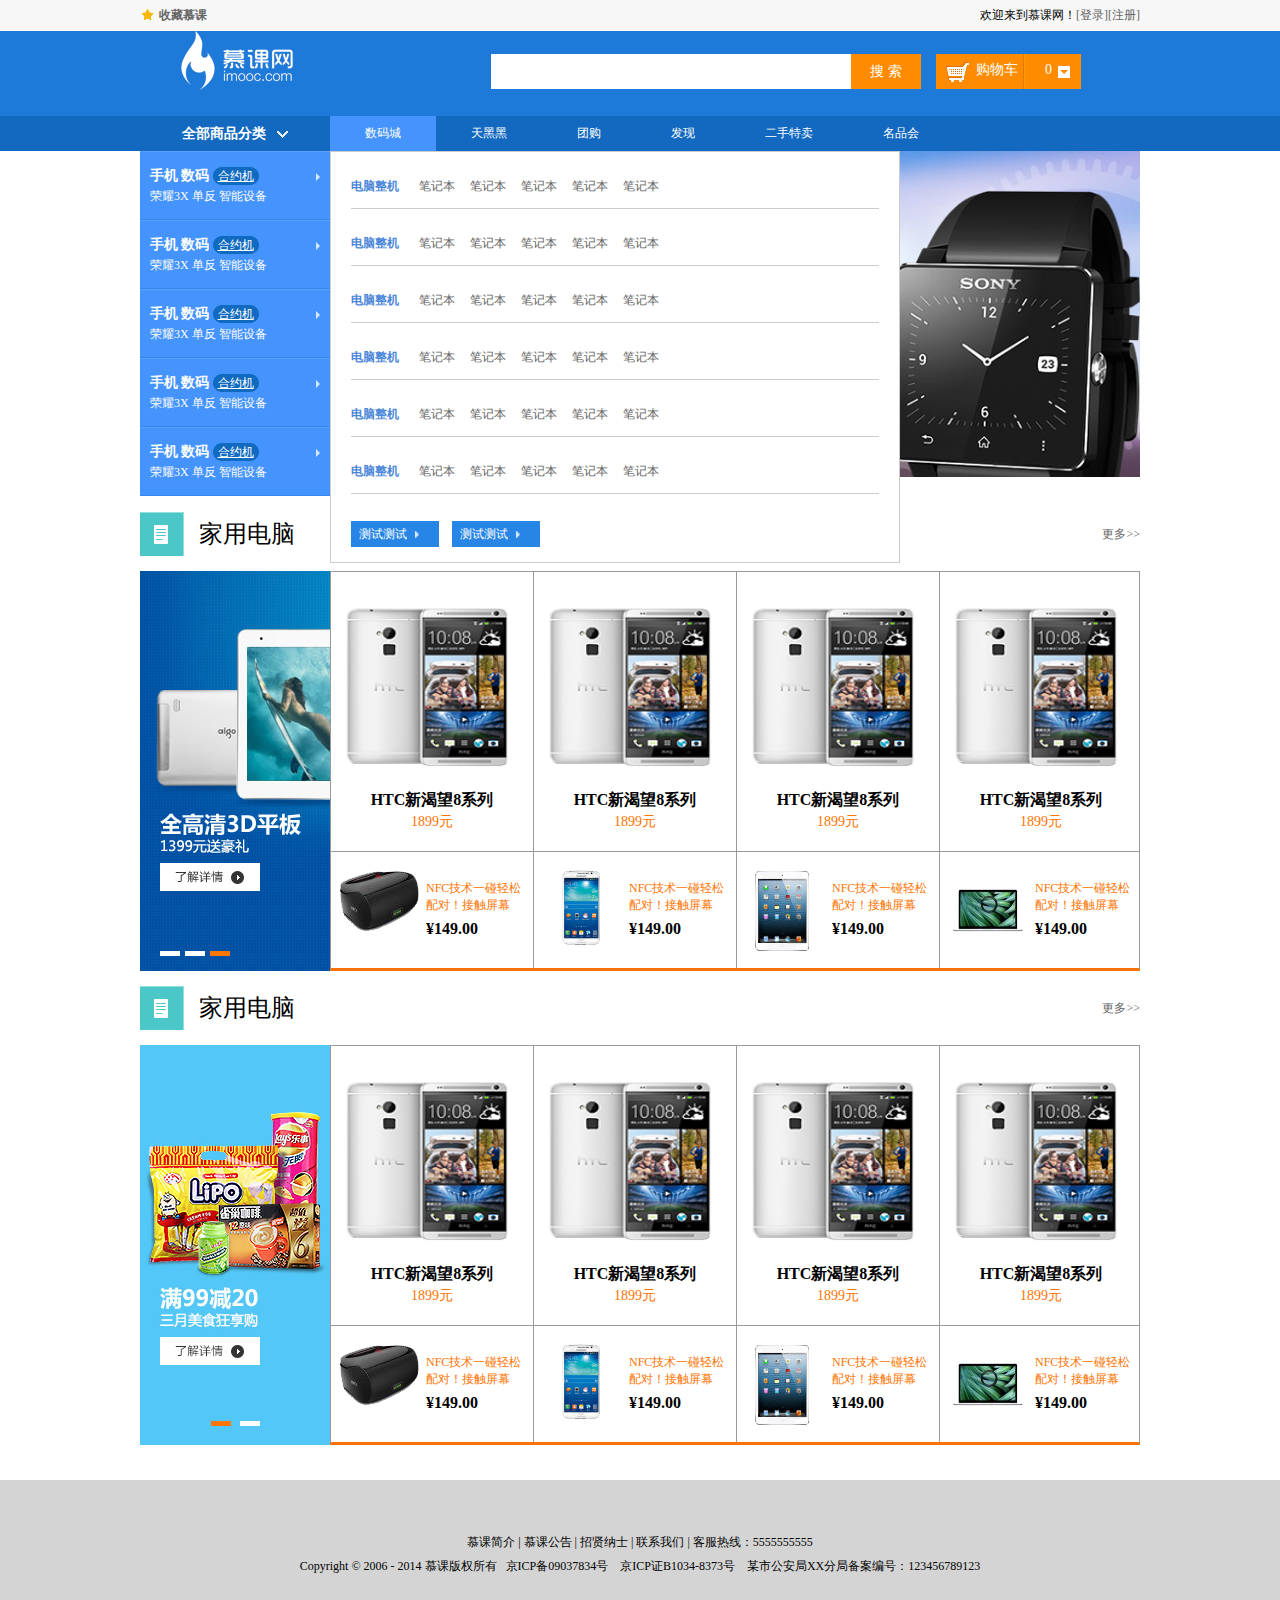
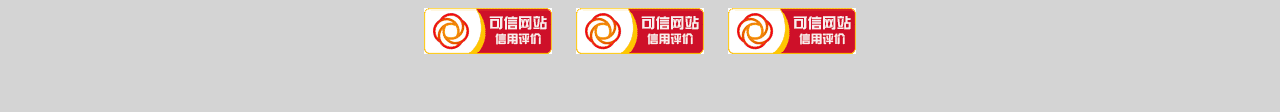
<file: index.html>
<!doctype html>
<html>
<head>
<meta charset="utf-8">
<title>index</title>

<link rel="stylesheet" type="text/css" href="style/reset.css">
<link rel="stylesheet" type="text/css"  href="style/main.css">
</head>

<body>
<div class="headerBar">
	<div class="topBar">
		<div class="comWidth">
			<div class="leftArea">
				<a href="#" class="collection">收藏慕课</a>
			</div>
			<div class="rightArea">
				欢迎来到慕课网！<a href="#">[登录]</a><a href="#">[注册]</a>
			</div>
		</div>
	</div>
	<div class="logoBar">
		<div class="comWidth">
			<div class="logo fl">
				<a href="#" ><img  src="image/logo/logo.png" alt="慕课网"></a>
			</div>
			<div class="searchBox fl">
				<input type="text" class="search_text fl">
				<input type="button" value="搜 索"
					   class="search_btn fr">
			</div>
			<div class="shopCar fr">
				<span class="shopText fl">购物车</span>
				<span class="shopNum fl">0</span>
			</div>
		</div>
	</div>
	<div class="navBox">
		<div class="comWidth">
			<div class="shopClass fl">
				<h3>全部商品分类<i></i></h3>
				<div class="shopClass_show">
					<dl class="shopClass_item">
						<dt><a href="#" class="b">手机</a> <a href="#" class="b">数码</a> <a href="#" class="aLink">合约机</a></dt>
						<dd><a href="#">荣耀3X</a> <a href="#">单反</a> <a href="#">智能设备</a></dd>
					</dl>
					<dl class="shopClass_item">
						<dt><a href="#" class="b">手机</a> <a href="#" class="b">数码</a> <a href="#" class="aLink">合约机</a></dt>
						<dd><a href="#">荣耀3X</a> <a href="#">单反</a> <a href="#">智能设备</a></dd>
					</dl>
					<dl class="shopClass_item">
						<dt><a href="#" class="b">手机</a> <a href="#" class="b">数码</a> <a href="#" class="aLink">合约机</a></dt>
						<dd><a href="#">荣耀3X</a> <a href="#">单反</a> <a href="#">智能设备</a></dd>
					</dl>
					<dl class="shopClass_item">
						<dt><a href="#" class="b">手机</a> <a href="#" class="b">数码</a> <a href="#" class="aLink">合约机</a></dt>
						<dd><a href="#">荣耀3X</a> <a href="#">单反</a> <a href="#">智能设备</a></dd>
					</dl>
					<dl class="shopClass_item">
						<dt><a href="#" class="b">手机</a> <a href="#" class="b">数码</a> <a href="#" class="aLink">合约机</a></dt>
						<dd><a href="#">荣耀3X</a> <a href="#">单反</a> <a href="#">智能设备</a></dd>
					</dl>
				</div>
				<div class="shopClass_list">
					<div class="shopClass_cont">
						<dl class="shopList_item">
							<dt>电脑整机</dt>
							<dd>
								<a href="#">笔记本</a>
								<a href="#">笔记本</a>
								<a href="#">笔记本</a>
								<a href="#">笔记本</a>
								<a href="#">笔记本</a>
							</dd>
						</dl>
						<dl class="shopList_item">
							<dt>电脑整机</dt>
							<dd>
								<a href="#">笔记本</a>
								<a href="#">笔记本</a>
								<a href="#">笔记本</a>
								<a href="#">笔记本</a>
								<a href="#">笔记本</a>
							</dd>
						</dl>
						<dl class="shopList_item">
							<dt>电脑整机</dt>
							<dd>
								<a href="#">笔记本</a>
								<a href="#">笔记本</a>
								<a href="#">笔记本</a>
								<a href="#">笔记本</a>
								<a href="#">笔记本</a>
							</dd>
						</dl>
						<dl class="shopList_item">
							<dt>电脑整机</dt>
							<dd>
								<a href="#">笔记本</a>
								<a href="#">笔记本</a>
								<a href="#">笔记本</a>
								<a href="#">笔记本</a>
								<a href="#">笔记本</a>
							</dd>
						</dl>
						<dl class="shopList_item">
							<dt>电脑整机</dt>
							<dd>
								<a href="#">笔记本</a>
								<a href="#">笔记本</a>
								<a href="#">笔记本</a>
								<a href="#">笔记本</a>
								<a href="#">笔记本</a>
							</dd>
						</dl>
						<dl class="shopList_item">
							<dt>电脑整机</dt>
							<dd>
								<a href="#">笔记本</a>
								<a href="#">笔记本</a>
								<a href="#">笔记本</a>
								<a href="#">笔记本</a>
								<a href="#">笔记本</a>
							</dd>
						</dl>
						<div class="shopList_links">
							<a href="#">测试测试<span></span></a>
							<a href="#">测试测试<span></span></a>
						</div>
					</div>
				</div>
			</div>
			<ul class="nav fl">
				<li><a href="#" class="active">数码城</a></li>
				<li><a href="#">天黑黑</a></li>
				<li><a href="#">团购</a></li>
				<li><a href="#">发现</a></li>
				<li><a href="#">二手特卖</a></li>
				<li><a href="#">名品会</a></li>
			</ul>
		</div>
	</div>		
</div>
<div class="banner comWidth clearfix">
	<div class="banner_bar banner_big">
		<ul class="imgBox">
			<li><a href="#"><img src="image/banner/banner_01.png" alt="banner"></a></li>
			<li><a href="#"><img src="image/banner/banner_02.png" alt="banner"></a></li>
		</ul>
		<div class="imgNum">
			<a href="#" class="active"></a>
			<a href="#"></a>
		</div>
	</div>	
</div>
<div class="shopTit comWidth">
	<span class="icon"></span>
	<h3>家用电脑</h3>
	<a href="#" class="more">更多&gt;&gt;</a>
</div>
<div class="shopList comWidth clearfix">
	<div class="leftArea">
		<div class="banner_bar banner_sm">
			<ul class="imgBox">
				<li><a href="#"><img src="image/banner/banner_sm_01.png" alt="banner"></a></li>
				<li><a href="#"><img src="image/banner/banner_sm_02.png" alt="banner"></a></li>
			</ul>
	<!--
			<div class="imgNum">
				<a href="#" class="active"></a>
				<a href="#"></a>
			</div>
	-->
		</div>	
	</div>
	<div class="rightArea">
		<div class="shopList_top clearfix">
			<div class="shop_item">
				<div class="shop_img">
					<a href="#"><img src="image/banner/shopImg.png" alt="手机"></a>
					<h3>HTC新渴望8系列</h3>
					<p>1899元</p>
				</div>
			</div>
			<div class="shop_item">
				<div class="shop_img">
					<a href="#"><img src="image/banner/shopImg.png" alt="手机"></a>
					<h3>HTC新渴望8系列</h3>
					<p>1899元</p>
				</div>
			</div>
			<div class="shop_item">
				<div class="shop_img">
					<a href="#"><img src="image/banner/shopImg.png" alt="手机"></a>
					<h3>HTC新渴望8系列</h3>
					<p>1899元</p>
				</div>
			</div>
			<div class="shop_item">
				<div class="shop_img">
					<a href="#"><img src="image/banner/shopImg.png" alt="手机"></a>
					<h3>HTC新渴望8系列</h3>
					<p>1899元</p>
				</div>
			</div>
		</div>
		<div class="shopList_sm clearfix">
			<div class="shopItem_sm">
				<div class="shopItem_smImg">
					<a href="#"><img src="image/shopItem/shopItem_smImg_01.png" alt="商品"></a>
				</div>
				<div class="shopItem_text">
					<p>NFC技术一碰轻松配对！接触屏幕</p>
					<h3>¥149.00</h3>
				</div>
			</div>
			<div class="shopItem_sm">
				<div class="shopItem_smImg">
					<a href="#"><img src="image/shopItem/shopItem_smImg_02.png" alt="商品"></a>
				</div>
				<div class="shopItem_text">
					<p>NFC技术一碰轻松配对！接触屏幕</p>
					<h3>¥149.00</h3>
				</div>
			</div>
			<div class="shopItem_sm">
				<div class="shopItem_smImg">
					<a href="#"><img src="image/shopItem/shopItem_smImg_03.png" alt="商品"></a>
				</div>
				<div class="shopItem_text">
					<p>NFC技术一碰轻松配对！接触屏幕</p>
					<h3>¥149.00</h3>
				</div>
			</div>
			<div class="shopItem_sm">
				<div class="shopItem_smImg">
					<a href="#"><img src="image/shopItem/shopItem_smImg_04.png" alt="商品"></a>
				</div>
				<div class="shopItem_text">
					<p>NFC技术一碰轻松配对！接触屏幕</p>
					<h3>¥149.00</h3>
				</div>
			</div>
		</div>
	</div>
</div>
<div class="shopTit comWidth">
	<span class="icon"></span>
	<h3>家用电脑</h3>
	<a href="#" class="more">更多&gt;&gt;</a>
</div>
<div class="shopList comWidth clearfix">
	<div class="leftArea">
		<div class="banner_bar banner_sm">
			<ul class="imgBox">
				<li><a href="#"><img src="image/banner/banner_sm_02.png" alt="banner"></a></li>
				<li><a href="#"><img src="image/banner/banner_sm_01.png" alt="banner"></a></li>
			</ul>
	
			<div class="imgNum">
				<a href="#" class="active"></a>
				<a href="#"></a>
			</div>
	
		</div>	
	</div>
	<div class="rightArea">
		<div class="shopList_top clearfix">
			<div class="shop_item">
				<div class="shop_img">
					<a href="#"><img src="image/banner/shopImg.png" alt="手机"></a>
					<h3>HTC新渴望8系列</h3>
					<p>1899元</p>
				</div>
			</div>
			<div class="shop_item">
				<div class="shop_img">
					<a href="#"><img src="image/banner/shopImg.png" alt="手机"></a>
					<h3>HTC新渴望8系列</h3>
					<p>1899元</p>
				</div>
			</div>
			<div class="shop_item">
				<div class="shop_img">
					<a href="#"><img src="image/banner/shopImg.png" alt="手机"></a>
					<h3>HTC新渴望8系列</h3>
					<p>1899元</p>
				</div>
			</div>
			<div class="shop_item">
				<div class="shop_img">
					<a href="#"><img src="image/banner/shopImg.png" alt="手机"></a>
					<h3>HTC新渴望8系列</h3>
					<p>1899元</p>
				</div>
			</div>
		</div>
		<div class="shopList_sm clearfix">
			<div class="shopItem_sm">
				<div class="shopItem_smImg">
					<a href="#"><img src="image/shopItem/shopItem_smImg_01.png" alt="商品"></a>
				</div>
				<div class="shopItem_text">
					<p>NFC技术一碰轻松配对！接触屏幕</p>
					<h3>¥149.00</h3>
				</div>
			</div>
			<div class="shopItem_sm">
				<div class="shopItem_smImg">
					<a href="#"><img src="image/shopItem/shopItem_smImg_02.png" alt="商品"></a>
				</div>
				<div class="shopItem_text">
					<p>NFC技术一碰轻松配对！接触屏幕</p>
					<h3>¥149.00</h3>
				</div>
			</div>
			<div class="shopItem_sm">
				<div class="shopItem_smImg">
					<a href="#"><img src="image/shopItem/shopItem_smImg_03.png" alt="商品"></a>
				</div>
				<div class="shopItem_text">
					<p>NFC技术一碰轻松配对！接触屏幕</p>
					<h3>¥149.00</h3>
				</div>
			</div>
			<div class="shopItem_sm">
				<div class="shopItem_smImg">
					<a href="#"><img src="image/shopItem/shopItem_smImg_04.png" alt="商品"></a>
				</div>
				<div class="shopItem_text">
					<p>NFC技术一碰轻松配对！接触屏幕</p>
					<h3>¥149.00</h3>
				</div>
			</div>
		</div>
	</div>
</div>
<div class="hr"></div>
<div class="footer">
	<p><a href="#">慕课简介</a>&nbsp;|&nbsp;<a href="#">慕课公告</a>&nbsp;|&nbsp;<a href="#">招贤纳士</a>&nbsp;|&nbsp;<a href="#">联系我们</a>&nbsp;|&nbsp;<a href="#">客服热线：5555555555</a></p>
	<p>Copyright © 2006 - 2014 慕课版权所有&nbsp;&nbsp;&nbsp;京ICP备09037834号&nbsp;&nbsp;&nbsp;   京ICP证B1034-8373号&nbsp;&nbsp;&nbsp;   某市公安局XX分局备案编号：123456789123</p>
	<p class="web"><a href="#"><img src="image/webLogo.png" alt="logo"></a><a href="#"><img src="image/webLogo.png" alt="logo"></a><a href="#"><img src="image/webLogo.png" alt="logo"></a></p>
</div>
</body>
</html>
</file>
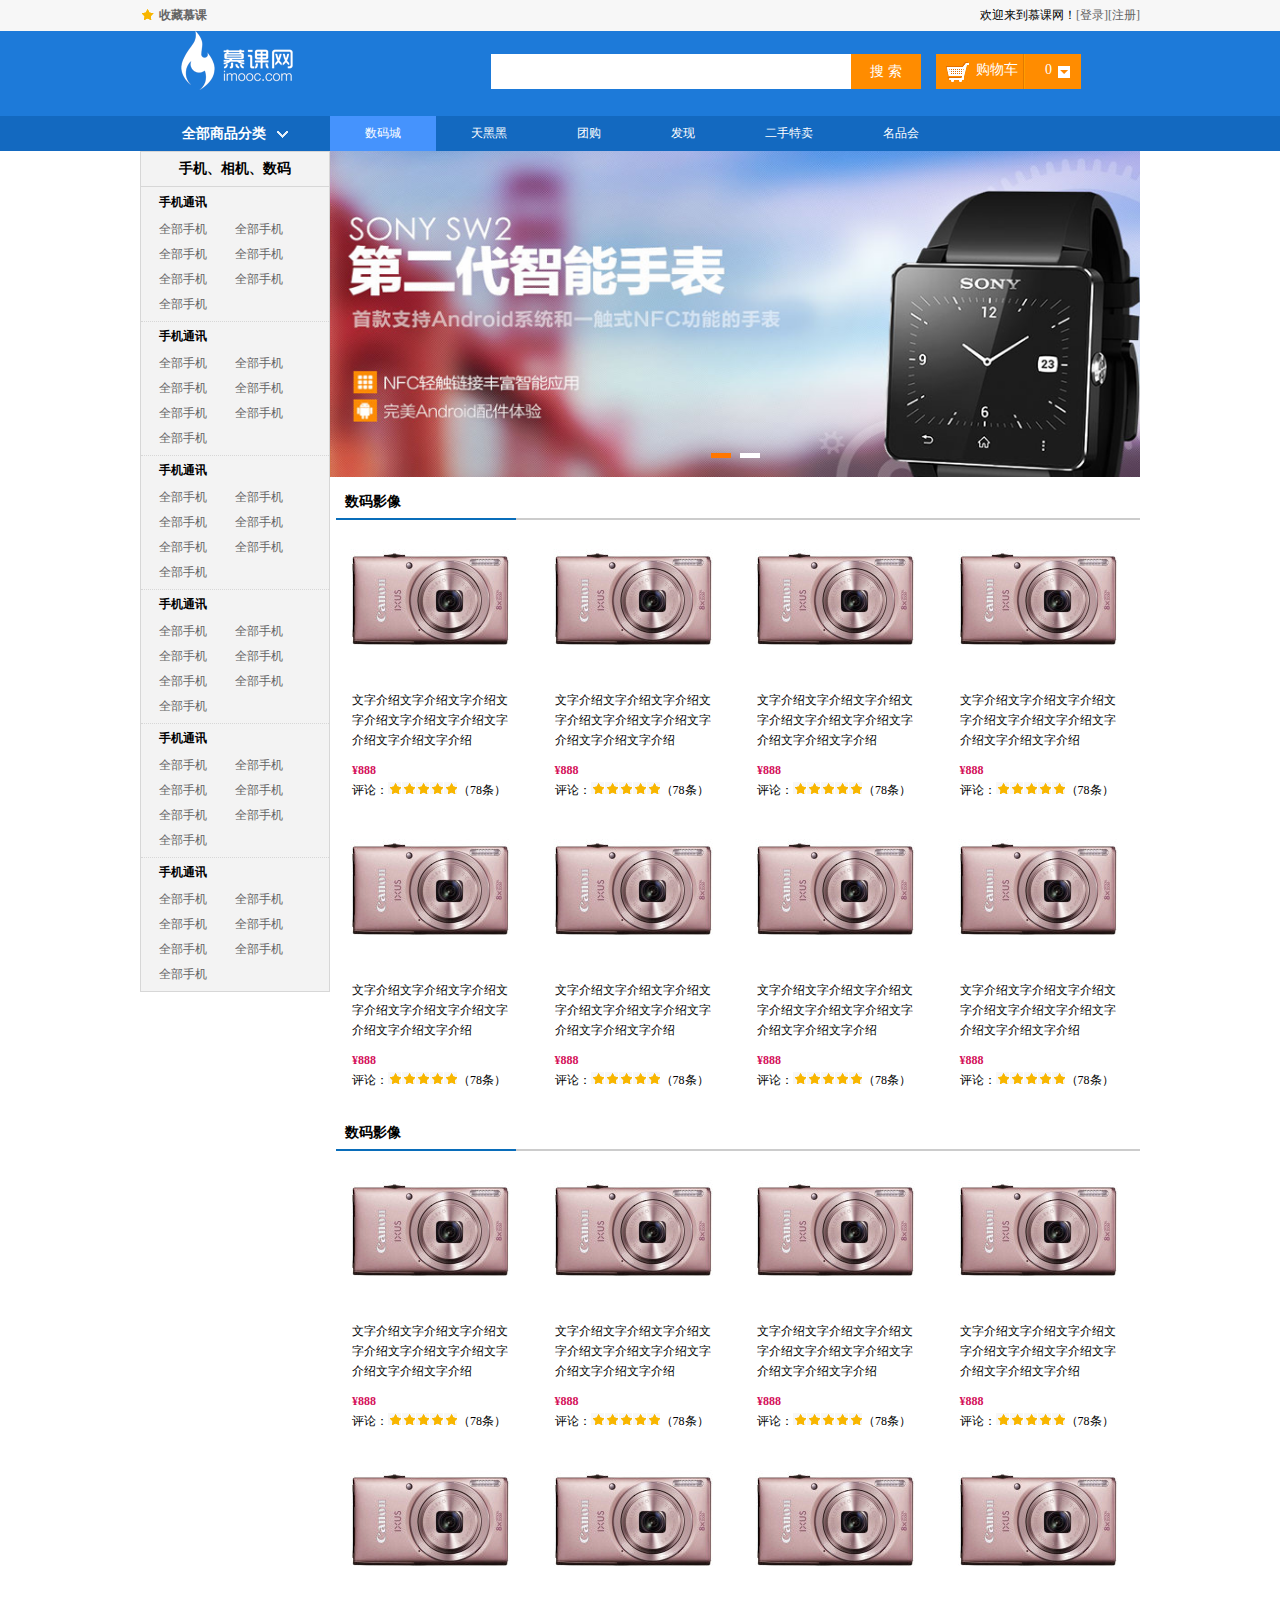
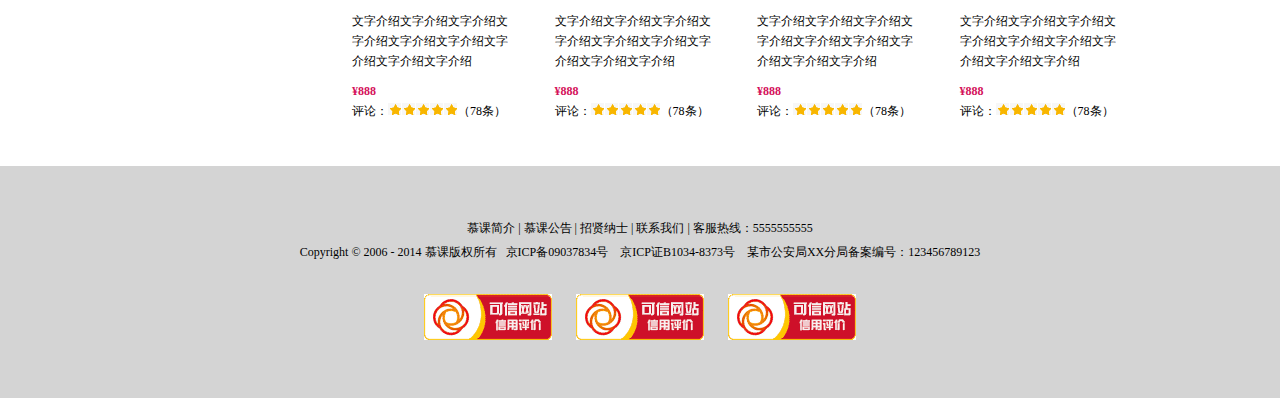
<file: 产品分页.html>
<!doctype html>
<html>
<head>
<meta charset="utf-8">
<title>index</title>

<link rel="stylesheet" type="text/css" href="style/reset.css">
<link rel="stylesheet" type="text/css"  href="style/main.css">
</head>

<body>
<div class="headerBar">
	<div class="topBar">
		<div class="comWidth">
			<div class="leftArea">
				<a href="#" class="collection">收藏慕课</a>
			</div>
			<div class="rightArea">
				欢迎来到慕课网！<a href="#">[登录]</a><a href="#">[注册]</a>
			</div>
		</div>
	</div>
	<div class="logoBar">
		<div class="comWidth">
			<div class="logo fl">
				<a href="#" ><img  src="image/logo/logo.png" alt="慕课网"></a>
			</div>
			<div class="searchBox fl">
				<input type="text" class="search_text fl">
				<input type="button" value="搜 索"
					   class="search_btn fr">
			</div>
			<div class="shopCar fr">
				<span class="shopText fl">购物车</span>
				<span class="shopNum fl">0</span>
			</div>
		</div>
	</div>
	<div class="navBox">
		<div class="comWidth">
			<div class="shopClass fl">
				<h3>全部商品分类<i></i></h3>
			</div>
			<ul class="nav fl">
				<li><a href="#" class="active">数码城</a></li>
				<li><a href="#">天黑黑</a></li>
				<li><a href="#">团购</a></li>
				<li><a href="#">发现</a></li>
				<li><a href="#">二手特卖</a></li>
				<li><a href="#">名品会</a></li>
			</ul>
		</div>
	</div>		
</div>
<div class="product comWidth clearfix">
	<div class="leftArea">
		<div class="leftNav">
			<h3 class="nav_title">手机、相机、数码</h3>
			<div class="nav_cont">
				<h3>手机通讯</h3>
				<ul class="navCont_list clearfix">
					<li><a href="#">全部手机</a></li>
					<li><a href="#">全部手机</a></li>
					<li><a href="#">全部手机</a></li>
					<li><a href="#">全部手机</a></li>
					<li><a href="#">全部手机</a></li>
					<li><a href="#">全部手机</a></li>
					<li><a href="#">全部手机</a></li>
				</ul>
			</div>
			<div class="nav_cont">
				<h3>手机通讯</h3>
				<ul class="navCont_list clearfix">
					<li><a href="#">全部手机</a></li>
					<li><a href="#">全部手机</a></li>
					<li><a href="#">全部手机</a></li>
					<li><a href="#">全部手机</a></li>
					<li><a href="#">全部手机</a></li>
					<li><a href="#">全部手机</a></li>
					<li><a href="#">全部手机</a></li>
				</ul>
			</div>
			<div class="nav_cont">
				<h3>手机通讯</h3>
				<ul class="navCont_list clearfix">
					<li><a href="#">全部手机</a></li>
					<li><a href="#">全部手机</a></li>
					<li><a href="#">全部手机</a></li>
					<li><a href="#">全部手机</a></li>
					<li><a href="#">全部手机</a></li>
					<li><a href="#">全部手机</a></li>
					<li><a href="#">全部手机</a></li>
				</ul>
			</div>
			<div class="nav_cont">
				<h3>手机通讯</h3>
				<ul class="navCont_list clearfix">
					<li><a href="#">全部手机</a></li>
					<li><a href="#">全部手机</a></li>
					<li><a href="#">全部手机</a></li>
					<li><a href="#">全部手机</a></li>
					<li><a href="#">全部手机</a></li>
					<li><a href="#">全部手机</a></li>
					<li><a href="#">全部手机</a></li>
				</ul>
			</div>
			<div class="nav_cont">
				<h3>手机通讯</h3>
				<ul class="navCont_list clearfix">
					<li><a href="#">全部手机</a></li>
					<li><a href="#">全部手机</a></li>
					<li><a href="#">全部手机</a></li>
					<li><a href="#">全部手机</a></li>
					<li><a href="#">全部手机</a></li>
					<li><a href="#">全部手机</a></li>
					<li><a href="#">全部手机</a></li>
				</ul>
			</div>
			<div class="nav_cont">
				<h3>手机通讯</h3>
				<ul class="navCont_list clearfix">
					<li><a href="#">全部手机</a></li>
					<li><a href="#">全部手机</a></li>
					<li><a href="#">全部手机</a></li>
					<li><a href="#">全部手机</a></li>
					<li><a href="#">全部手机</a></li>
					<li><a href="#">全部手机</a></li>
					<li><a href="#">全部手机</a></li>
				</ul>
			</div>
		</div>
	</div>
	<div class="rightArea">
		<div class="banner_bar banner_big">
			<ul class="imgBox">
				<li><a href="#"><img src="image/banner/banner_01.png" alt="banner"></a></li>
				<li><a href="#"><img src="image/banner/banner_02.png" alt="banner"></a></li>
			</ul>
			<div class="imgNum">
				<a href="#" class="active"></a>
				<a href="#"></a>
			</div>
		</div>
		<div class="hr_7"></div>
		<div class="product_title">
			<h3>数码影像</h3>
		</div>
		<div class="product_list clearfix">
			<div class="item">
				<div class="img_item">
					<a href="#"><img src="image/banner/_r2_c2.png" alt="商品"></a>
				</div>
				<p><a href="#">文字介绍文字介绍文字介绍文字介绍文字介绍文字介绍文字介绍文字介绍文字介绍</a></p>
				<p class="money">¥888</p>
				<p>评论：<span class="stars"></span><span class="stars"></span><span class="stars"></span><span class="stars"></span><span class="stars"></span><a href="#">（78条）</a></p>
			</div>
			<div class="item">
				<div class="img_item">
					<a href="#"><img src="image/banner/_r2_c2.png" alt="商品"></a>
				</div>
				<p><a href="#">文字介绍文字介绍文字介绍文字介绍文字介绍文字介绍文字介绍文字介绍文字介绍</a></p>
				<p class="money">¥888</p>
				<p>评论：<span class="stars"></span><span class="stars"></span><span class="stars"></span><span class="stars"></span><span class="stars"></span><a href="#">（78条）</a></p>
			</div>
			<div class="item">
				<div class="img_item">
					<a href="#"><img src="image/banner/_r2_c2.png" alt="商品"></a>
				</div>
				<p><a href="#">文字介绍文字介绍文字介绍文字介绍文字介绍文字介绍文字介绍文字介绍文字介绍</a></p>
				<p class="money">¥888</p>
				<p>评论：<span class="stars"></span><span class="stars"></span><span class="stars"></span><span class="stars"></span><span class="stars"></span><a href="#">（78条）</a></p>
			</div>
			<div class="item">
				<div class="img_item">
					<a href="#"><img src="image/banner/_r2_c2.png" alt="商品"></a>
				</div>
				<p><a href="#">文字介绍文字介绍文字介绍文字介绍文字介绍文字介绍文字介绍文字介绍文字介绍</a></p>
				<p class="money">¥888</p>
				<p>评论：<span class="stars"></span><span class="stars"></span><span class="stars"></span><span class="stars"></span><span class="stars"></span><a href="#">（78条）</a></p>
			</div>
			<div class="item">
				<div class="img_item">
					<a href="#"><img src="image/banner/_r2_c2.png" alt="商品"></a>
				</div>
				<p><a href="#">文字介绍文字介绍文字介绍文字介绍文字介绍文字介绍文字介绍文字介绍文字介绍</a></p>
				<p class="money">¥888</p>
				<p>评论：<span class="stars"></span><span class="stars"></span><span class="stars"></span><span class="stars"></span><span class="stars"></span><a href="#">（78条）</a></p>
			</div>
			<div class="item">
				<div class="img_item">
					<a href="#"><img src="image/banner/_r2_c2.png" alt="商品"></a>
				</div>
				<p><a href="#">文字介绍文字介绍文字介绍文字介绍文字介绍文字介绍文字介绍文字介绍文字介绍</a></p>
				<p class="money">¥888</p>
				<p>评论：<span class="stars"></span><span class="stars"></span><span class="stars"></span><span class="stars"></span><span class="stars"></span><a href="#">（78条）</a></p>
			</div>
			<div class="item">
				<div class="img_item">
					<a href="#"><img src="image/banner/_r2_c2.png" alt="商品"></a>
				</div>
				<p><a href="#">文字介绍文字介绍文字介绍文字介绍文字介绍文字介绍文字介绍文字介绍文字介绍</a></p>
				<p class="money">¥888</p>
				<p>评论：<span class="stars"></span><span class="stars"></span><span class="stars"></span><span class="stars"></span><span class="stars"></span><a href="#">（78条）</a></p>
			</div>
			<div class="item">
				<div class="img_item">
					<a href="#"><img src="image/banner/_r2_c2.png" alt="商品"></a>
				</div>
				<p><a href="#">文字介绍文字介绍文字介绍文字介绍文字介绍文字介绍文字介绍文字介绍文字介绍</a></p>
				<p class="money">¥888</p>
				<p>评论：<span class="stars"></span><span class="stars"></span><span class="stars"></span><span class="stars"></span><span class="stars"></span><a href="#">（78条）</a></p>
			</div>
		</div>
		<div class="hr_15"></div>
		<div class="product_title">
			<h3>数码影像</h3>
		</div>
		<div class="product_list clearfix">
			<div class="item">
				<div class="img_item">
					<a href="#"><img src="image/banner/_r2_c2.png" alt="商品"></a>
				</div>
				<p><a href="#">文字介绍文字介绍文字介绍文字介绍文字介绍文字介绍文字介绍文字介绍文字介绍</a></p>
				<p class="money">¥888</p>
				<p>评论：<span class="stars"></span><span class="stars"></span><span class="stars"></span><span class="stars"></span><span class="stars"></span><a href="#">（78条）</a></p>
			</div>
			<div class="item">
				<div class="img_item">
					<a href="#"><img src="image/banner/_r2_c2.png" alt="商品"></a>
				</div>
				<p><a href="#">文字介绍文字介绍文字介绍文字介绍文字介绍文字介绍文字介绍文字介绍文字介绍</a></p>
				<p class="money">¥888</p>
				<p>评论：<span class="stars"></span><span class="stars"></span><span class="stars"></span><span class="stars"></span><span class="stars"></span><a href="#">（78条）</a></p>
			</div>
			<div class="item">
				<div class="img_item">
					<a href="#"><img src="image/banner/_r2_c2.png" alt="商品"></a>
				</div>
				<p><a href="#">文字介绍文字介绍文字介绍文字介绍文字介绍文字介绍文字介绍文字介绍文字介绍</a></p>
				<p class="money">¥888</p>
				<p>评论：<span class="stars"></span><span class="stars"></span><span class="stars"></span><span class="stars"></span><span class="stars"></span><a href="#">（78条）</a></p>
			</div>
			<div class="item">
				<div class="img_item">
					<a href="#"><img src="image/banner/_r2_c2.png" alt="商品"></a>
				</div>
				<p><a href="#">文字介绍文字介绍文字介绍文字介绍文字介绍文字介绍文字介绍文字介绍文字介绍</a></p>
				<p class="money">¥888</p>
				<p>评论：<span class="stars"></span><span class="stars"></span><span class="stars"></span><span class="stars"></span><span class="stars"></span><a href="#">（78条）</a></p>
			</div>
			<div class="item">
				<div class="img_item">
					<a href="#"><img src="image/banner/_r2_c2.png" alt="商品"></a>
				</div>
				<p><a href="#">文字介绍文字介绍文字介绍文字介绍文字介绍文字介绍文字介绍文字介绍文字介绍</a></p>
				<p class="money">¥888</p>
				<p>评论：<span class="stars"></span><span class="stars"></span><span class="stars"></span><span class="stars"></span><span class="stars"></span><a href="#">（78条）</a></p>
			</div>
			<div class="item">
				<div class="img_item">
					<a href="#"><img src="image/banner/_r2_c2.png" alt="商品"></a>
				</div>
				<p><a href="#">文字介绍文字介绍文字介绍文字介绍文字介绍文字介绍文字介绍文字介绍文字介绍</a></p>
				<p class="money">¥888</p>
				<p>评论：<span class="stars"></span><span class="stars"></span><span class="stars"></span><span class="stars"></span><span class="stars"></span><a href="#">（78条）</a></p>
			</div>
			<div class="item">
				<div class="img_item">
					<a href="#"><img src="image/banner/_r2_c2.png" alt="商品"></a>
				</div>
				<p><a href="#">文字介绍文字介绍文字介绍文字介绍文字介绍文字介绍文字介绍文字介绍文字介绍</a></p>
				<p class="money">¥888</p>
				<p>评论：<span class="stars"></span><span class="stars"></span><span class="stars"></span><span class="stars"></span><span class="stars"></span><a href="#">（78条）</a></p>
			</div>
			<div class="item">
				<div class="img_item">
					<a href="#"><img src="image/banner/_r2_c2.png" alt="商品"></a>
				</div>
				<p><a href="#">文字介绍文字介绍文字介绍文字介绍文字介绍文字介绍文字介绍文字介绍文字介绍</a></p>
				<p class="money">¥888</p>
				<p>评论：<span class="stars"></span><span class="stars"></span><span class="stars"></span><span class="stars"></span><span class="stars"></span><a href="#">（78条）</a></p>
			</div>
		</div>
	</div>	
</div>
<div class="hr"></div>
<div class="footer">
	<p><a href="#">慕课简介</a>&nbsp;|&nbsp;<a href="#">慕课公告</a>&nbsp;|&nbsp;<a href="#">招贤纳士</a>&nbsp;|&nbsp;<a href="#">联系我们</a>&nbsp;|&nbsp;<a href="#">客服热线：5555555555</a></p>
	<p>Copyright © 2006 - 2014 慕课版权所有&nbsp;&nbsp;&nbsp;京ICP备09037834号&nbsp;&nbsp;&nbsp;   京ICP证B1034-8373号&nbsp;&nbsp;&nbsp;   某市公安局XX分局备案编号：123456789123</p>
	<p class="web"><a href="#"><img src="image/webLogo.png" alt="logo"></a><a href="#"><img src="image/webLogo.png" alt="logo"></a><a href="#"><img src="image/webLogo.png" alt="logo"></a></p>
</div>
</body>
</html>
</file>
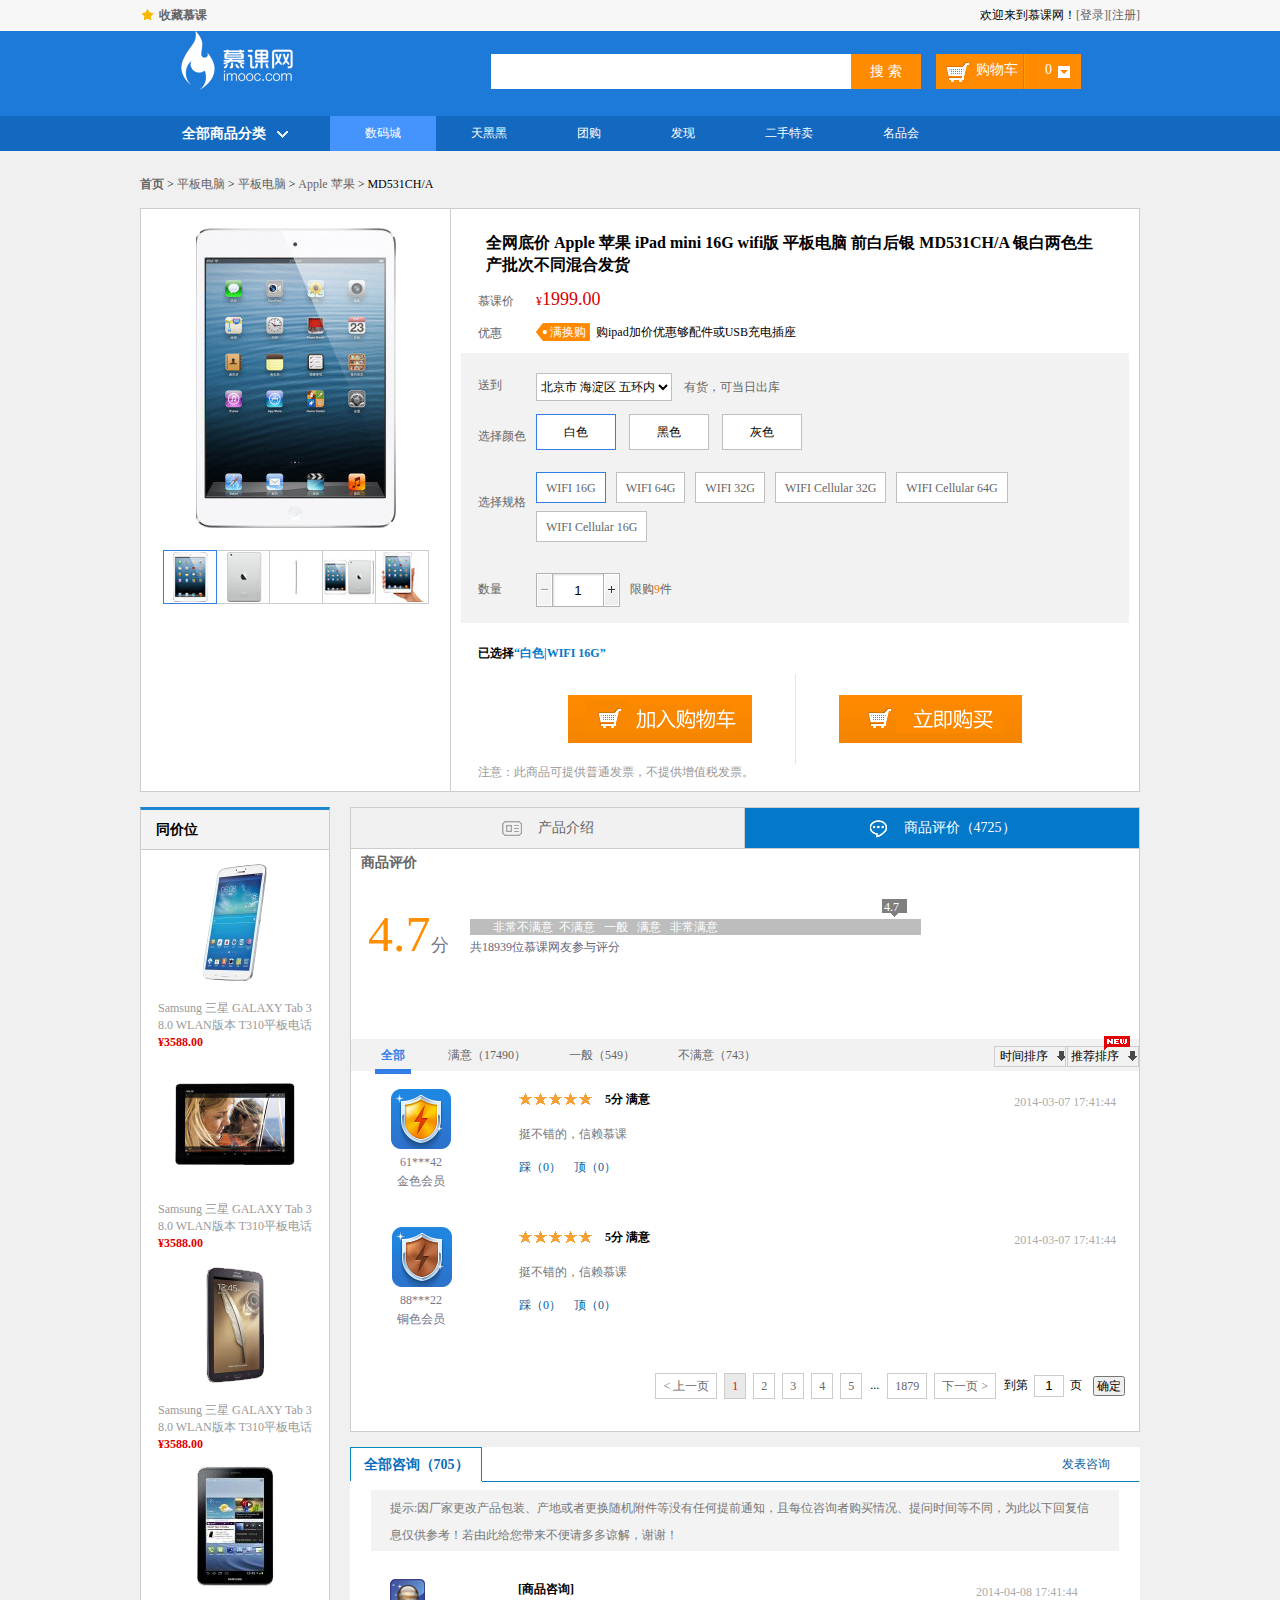
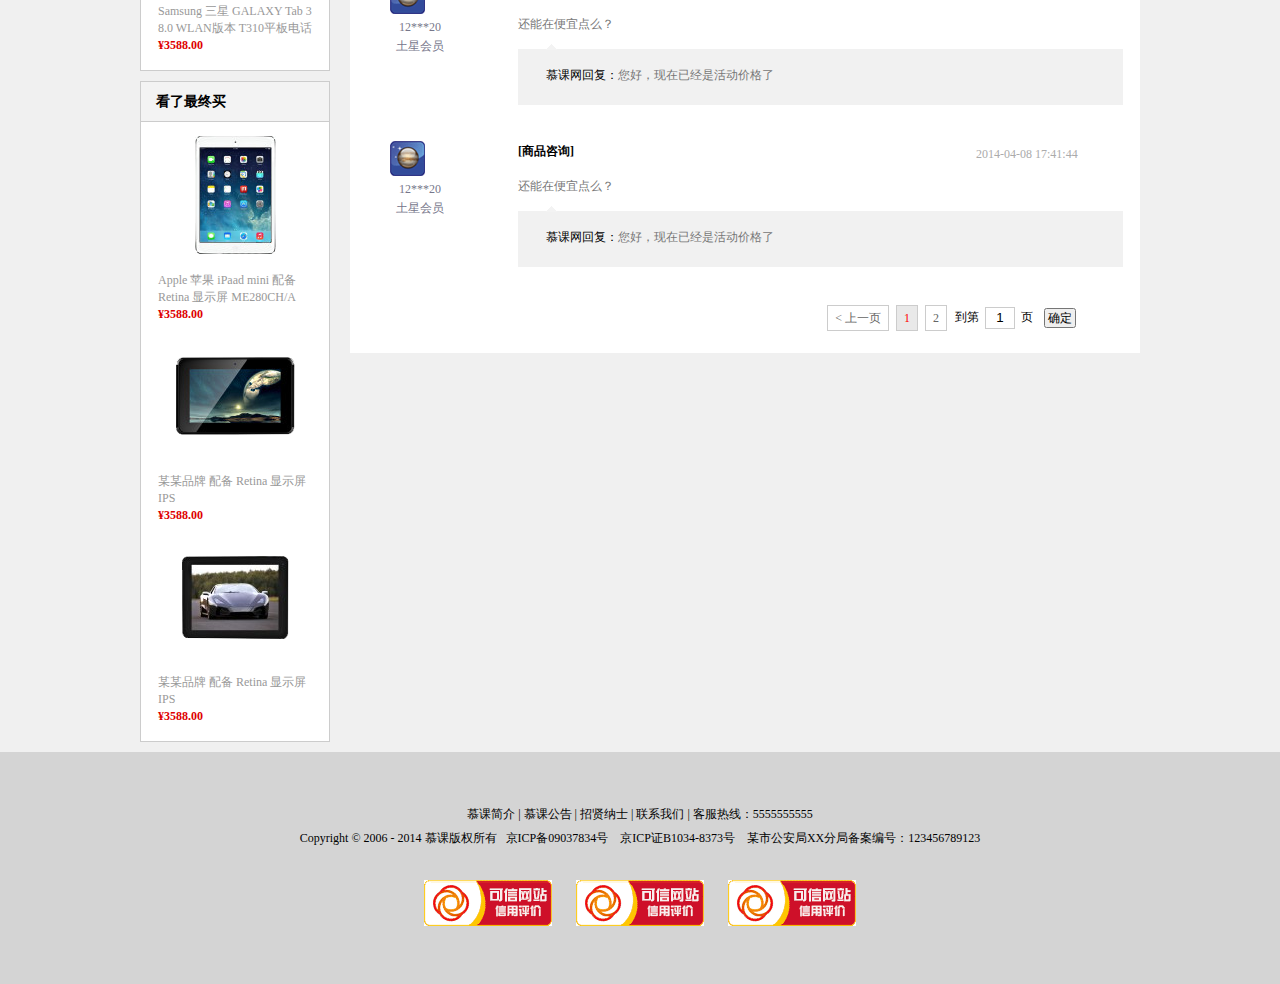
<file: 商品介绍.html>
<!doctype html>
<html>
<head>
<meta charset="utf-8">
<title>index</title>

<link rel="stylesheet" type="text/css" href="style/reset.css">
<link rel="stylesheet" type="text/css"  href="style/main.css">
</head>

<body class="gray">
<div class="headerBar">
	<div class="topBar">
		<div class="comWidth">
			<div class="leftArea">
				<a href="#" class="collection">收藏慕课</a>
			</div>
			<div class="rightArea">
				欢迎来到慕课网！<a href="#">[登录]</a><a href="#">[注册]</a>
			</div>
		</div>
	</div>
	<div class="logoBar">
		<div class="comWidth">
			<div class="logo fl">
				<a href="#" ><img  src="image/logo/logo.png" alt="慕课网"></a>
			</div>
			<div class="searchBox fl">
				<input type="text" class="search_text fl">
				<input type="button" value="搜 索"
					   class="search_btn fr">
			</div>
			<div class="shopCar fr">
				<span class="shopText fl">购物车</span>
				<span class="shopNum fl">0</span>
			</div>
		</div>
	</div>
	<div class="navBox">
		<div class="comWidth">
			<div class="shopClass fl">
				<h3>全部商品分类<i></i></h3>
			</div>
			<ul class="nav fl">
				<li><a href="#" class="active">数码城</a></li>
				<li><a href="#">天黑黑</a></li>
				<li><a href="#">团购</a></li>
				<li><a href="#">发现</a></li>
				<li><a href="#">二手特卖</a></li>
				<li><a href="#">名品会</a></li>
			</ul>
		</div>
	</div>		
</div>
<div class="userPosition comWidth">
	<strong><a href="#">首页</a></strong>
	<span>&nbsp;&gt;&nbsp;</span>
	<a href="#">平板电脑</a>
	<span>&nbsp;&gt;&nbsp;</span>
	<a href="#">平板电脑</a>
	<span>&nbsp;&gt;&nbsp;</span>
	<a href="#">Apple 苹果</a>
	<span>&nbsp;&gt;&nbsp;</span>
	<em>MD531CH/A</em>
</div>
<div class="description_info comWidth">
	<div class="description clearfix">
		<div class="leftArea">
			<div class="description_img">
				<div class="big">
					<img src="image/商品详情/4.详细页 - 商品评价_r2_c2.png" alt="商品">
				</div>
				<ul class="des_smimg">
					<li><a href="#"><img class="active" src="image/商品详情/4.详细页 - 商品评价_r4_c2.png" alt="商品"></a></li>
					<li><a href="#"><img src="image/商品详情/4.详细页 - 商品评价_r4_c3.png" alt="商品"></a></li>
					<li><a href="#"><img src="image/商品详情/4.详细页 - 商品评价_r4_c4.png" alt="商品"></a></li>
					<li><a href="#"><img src="image/商品详情/4.详细页 - 商品评价_r4_c5.png" alt="商品"></a></li>
					<li><a href="#"><img src="image/商品详情/4.详细页 - 商品评价_r4_c6.png" alt="商品"></a></li>
				</ul>
			</div>
		</div>
		<div class="rightArea">
			<div class="des_content">
				<h3>全网底价 Apple 苹果 iPad mini 16G wifi版 平板电脑 前白后银 MD531CH/A 银白两色生产批次不同混合发货</h3>
				<div class="dl clearfix">
					<div class="dt">慕课价</div>
					<div class="dd">
						<span class="des_money"><em>¥</em>1999.00</span>
					</div>
				</div>
			  <div class="dl clearfix">
					<div class="dt">优惠</div>
					<div class="dd">
						<span class="hg"><i class="hg_icon">满换购</i>购ipad加价优惠够配件或USB充电插座</span>
					</div>
				</div>
			  <div class="des_position">
					<div class="dl clearfix">
						<div class="dt">送到</div>
						<div class="dd clearfix">
							<select class="self"> 
								<option value="北京市 海淀区 五环内">北京市 海淀区 五环内</option>
							</select>
							<span class="word2">有货，可当日出库</span>
						</div>
					</div>
					<div class="dl clearfix">
						<div class="dt">选择颜色</div>
						<div class="dd clearfix">
							<span class="color active">白色</span>
							<span class="color">黑色</span>
							<span class="color">灰色</span>
						</div>
					</div>
				<div class="dl clearfix">
						<div class="dt more">选择规格</div>
						<div class="dd clearfix">
							<span class="reguler active">WIFI 16G</span>
							<span class="reguler">WIFI 64G</span>
							<span class="reguler">WIFI 32G</span>
							<span class="reguler">WIFI Cellular 32G</span>
							<span class="reguler">WIFI Cellular 64G</span>
							<span class="reguler">WIFI Cellular 16G</span>
						</div>
					</div>
					<div class="dl clearfix">
					  <div class="dt line">数量</div>
					  <div class="dd clearfix">
							<div class="des_number">
								<div class="reduction"></div>
								<div class="des_input">
									<input type="text" value="1">
								</div>
								<div class="plus"></div>
							</div>
						<span class="xg">限购<em>9</em>件</span>
						</div>
					</div>
				</div>
				<div class="des_select">
					已选择<span>“白色|WIFI 16G”</span>
				</div>
				<div class="shop_buy">
					<a href="#" class="shopping_btn"></a>
					<span class="line"></span>
					<a href="#" class="buy_btn"></a>
				</div>
				<div class="notes">
					注意：此商品可提供普通发票，不提供增值税发票。
				</div>
			</div>
		</div>
	</div>
</div>
<div class="hr_15"></div>
<div class="des_info comWidth clearfix">
	<div class="leftArea">
		<div class="recommend active">
			<h3 class="tit">同价位</h3>
			<a href="#" class="picture"><img src="image/商品详情/_r4_c2.png" alt="商品"></a>
			<a href="#" class="text">Samsung 三星 GALAXY Tab 3 8.0 WLAN版本 T310平板电话 </a>
			<span>¥3588.00</span>
			<a href="#" class="picture"><img src="image/商品详情/_r6_c2.png" alt="商品"></a>
			<a href="#" class="text">Samsung 三星 GALAXY Tab 3 8.0 WLAN版本 T310平板电话 </a>
			<span>¥3588.00</span>
			<a href="#" class="picture"><img src="image/商品详情/_r6_c3.png" alt="商品"></a>
			<a href="#" class="text">Samsung 三星 GALAXY Tab 3 8.0 WLAN版本 T310平板电话 </a>
			<span>¥3588.00</span>
			<a href="#" class="picture"><img src="image/商品详情/_r8_c3.png" alt="商品"></a>
			<a href="#" class="text">Samsung 三星 GALAXY Tab 3 8.0 WLAN版本 T310平板电话 </a>
			<span>¥3588.00</span>
		</div>
		<div class="recommend">
			<h3 class="tit">看了最终买</h3>
			<a href="#" class="picture"><img src="image/商品详情/_r10_c3.png" alt="商品"></a>
			<a href="#" class="text">Apple 苹果 iPaad mini 配备 Retina 显示屏 ME280CH/A</a>
			<span>¥3588.00</span>
			<a href="#" class="picture"><img src="image/商品详情/_r12_c3.png" alt="商品"></a>
			<a href="#" class="text">某某品牌 配备 Retina 显示屏 IPS </a>
			<span>¥3588.00</span>
			<a href="#" class="picture"><img src="image/商品详情/_r14_c4.png" alt="商品"></a>
			<a href="#" class="text">某某品牌 配备 Retina 显示屏 IPS </a>
			<span>¥3588.00</span>
		</div>
	</div>
	<div class="rightArea clearfix">
		<div class="comment">
			<ul class="menu clearfix">
				<a href="#"><li><img src="image/商品详情/_r4_c7.png" alt="icon">产品介绍</li></a>
				<a href="#"><li class="active"><img src="image/商品详情/_r4_c10.png" alt="icon">商品评价（4725）</li></a>
			</ul>
			<div class="details clearfix">
				<span class="title">商品评价</span>
				<div class="score">
					4.7<span>分</span>
					<ul class="degree">
						<li class="ic">4.7</li>
						<li class="top">&nbsp;&nbsp;非常不满意&nbsp;&nbsp;不满意&nbsp;&nbsp;&nbsp;一般&nbsp;&nbsp;&nbsp;满意&nbsp;&nbsp;&nbsp;非常满意</li>
						<li class="text">共18939位慕课网友参与评分</li>
					</ul>
				</div>
				<div class="hr_58"><img src="image/商品详情/_r4_c14.png" alt="new"></div>
				<div class="example clearfix">
					<div class="title_bar">
						<a href="#" class="bar active">全部</a>
						<a href="#" class="bar">满意（17490）</a>
						<a href="#" class="bar">一般（549）</a>
						<a href="#" class="bar">不满意（743）</a>
						<div class="sort clearfix">
							<a href="#" class="t">时间排序</a>
							<a href="#" class="t">推荐排序</a>
						</div>
					</div>
					<div class="message clearfix">
						<div class="pic fl">
							<img src="image/商品详情/_r2_c3.png" alt="会员">
							<span>61***42</span>
							<span>金色会员</span>
						</div>
						<ul class="right fl">
							<li class="top">5分&nbsp;满意</li>
							<li class="center">挺不错的，信赖慕课</li>
							<li><a href="#">踩（0）</a><a href="#">顶（0）</a></li>
						</ul>
						<div class="time fr">2014-03-07&nbsp;17:41:44</div>
					</div>
					<div class="message clearfix">
						<div class="pic fl">
							<img src="image/商品详情/_r4_c2.gif" alt="会员">
							<span>88***22</span>
							<span>铜色会员</span>
						</div>
						<ul class="right fl">
							<li class="top">5分&nbsp;满意</li>
							<li class="center">挺不错的，信赖慕课</li>
							<li><a href="#">踩（0）</a><a href="#">顶（0）</a></li>
						</ul>
						<div class="time fr">2014-03-07&nbsp;17:41:44</div>
					</div>
					<div class="page fr">
						<a href="#">&lt;&nbsp;上一页</a>
						<a href="#" class="active">1</a>
						<a href="#">2</a>
						<a href="#">3</a>
						<a href="#">4</a>
						<a href="#">5</a>
						&nbsp;...&nbsp;
						<a href="#">1879</a>
						<a href="#">下一页&nbsp;&gt;</a>
						&nbsp;到第&nbsp;
						<input type="text" value="1">
						&nbsp;页&nbsp;
						<button type="button">确定</button>
					</div>
				</div>
			</div>
		</div>
		<div class="hr_15"></div>
		<div class="ask clearfix">
			<div class="title">
			  <a href="#" class="big">全部咨询（705）</a>
			  <a href="#" class="sml">发表咨询</a>
			</div>
			<div class="tips">提示:因厂家更改产品包装、产地或者更换随机附件等没有任何提前通知，且每位咨询者购买情况、提问时间等不同，为此以下回复信息仅供参考！若由此给您带来不便请多多谅解，谢谢！
			</div>
			<div class="message clearfix">
				<div class="pic fl">
					<img src="image/商品详情/_r2_c2.gif" alt="会员">
					<span>12***20</span>
					<span>土星会员</span>
				</div>
				<ul class="right fl">
					<li class="topp">[商品咨询]</li>
					<li class="center">还能在便宜点么？</li>
					<li class="specile">慕课网回复：<span>您好，现在已经是活动价格了</span></li>
				</ul>
				<div class="time fr">2014-04-08&nbsp;17:41:44</div>
			</div>
			<div class="message clearfix">
				<div class="pic fl">
					<img src="image/商品详情/_r2_c2.gif" alt="会员">
					<span>12***20</span>
					<span>土星会员</span>
				</div>
				<ul class="right fl">
					<li class="topp">[商品咨询]</li>
					<li class="center">还能在便宜点么？</li>
					<li class="specile">慕课网回复：<span>您好，现在已经是活动价格了</span></li>
				</ul>
				<div class="time fr">2014-04-08&nbsp;17:41:44</div>
			</div>
			<div class="page fr">
				<a href="#">&lt;&nbsp;上一页</a>
				<a href="#" class="active">1</a>
				<a href="#">2</a>
				&nbsp;到第&nbsp;
				<input type="text" value="1">
				&nbsp;页&nbsp;
				<button type="button">确定</button>
			</div>
		</div>
	</div>
</div>
<div class="footer">
	<p><a href="#">慕课简介</a>&nbsp;|&nbsp;<a href="#">慕课公告</a>&nbsp;|&nbsp;<a href="#">招贤纳士</a>&nbsp;|&nbsp;<a href="#">联系我们</a>&nbsp;|&nbsp;<a href="#">客服热线：5555555555</a></p>
	<p>Copyright © 2006 - 2014 慕课版权所有&nbsp;&nbsp;&nbsp;京ICP备09037834号&nbsp;&nbsp;&nbsp;   京ICP证B1034-8373号&nbsp;&nbsp;&nbsp;   某市公安局XX分局备案编号：123456789123</p>
	<p class="web"><a href="#"><img src="image/webLogo.png" alt="logo"></a><a href="#"><img src="image/webLogo.png" alt="logo"></a><a href="#"><img src="image/webLogo.png" alt="logo"></a></p>
</div>
</body>
</html>
</file>
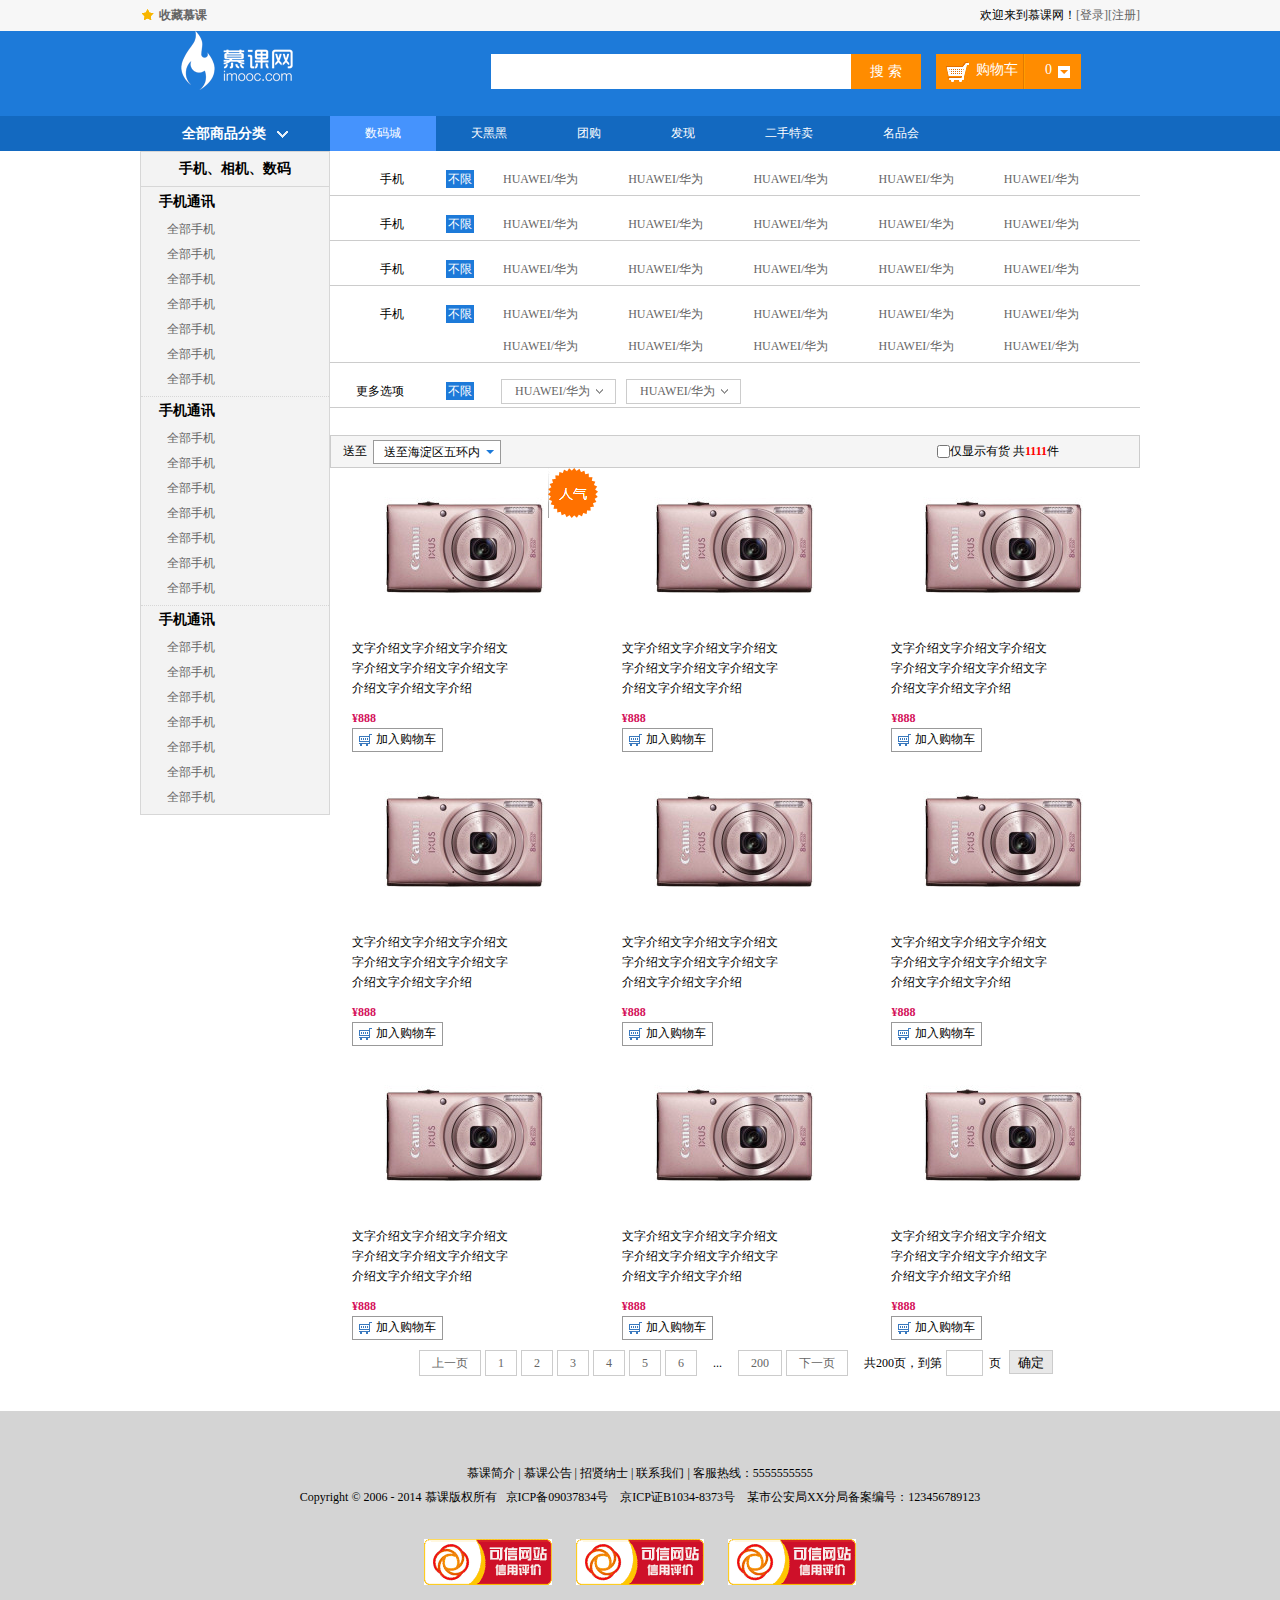
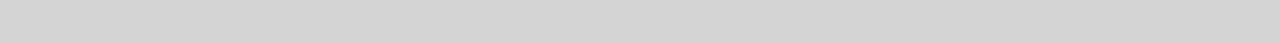
<file: 筛选页.html>
<!doctype html>
<html>
<head>
<meta charset="utf-8">
<title>index</title>

<link rel="stylesheet" type="text/css" href="style/reset.css">
<link rel="stylesheet" type="text/css"  href="style/main.css">
</head>

<body>
<div class="headerBar">
	<div class="topBar">
		<div class="comWidth">
			<div class="leftArea">
				<a href="#" class="collection">收藏慕课</a>
			</div>
			<div class="rightArea">
				欢迎来到慕课网！<a href="#">[登录]</a><a href="#">[注册]</a>
			</div>
		</div>
	</div>
	<div class="logoBar">
		<div class="comWidth">
			<div class="logo fl">
				<a href="#" ><img  src="image/logo/logo.png" alt="慕课网"></a>
			</div>
			<div class="searchBox fl">
				<input type="text" class="search_text fl">
				<input type="button" value="搜 索"
					   class="search_btn fr">
			</div>
			<div class="shopCar fr">
				<span class="shopText fl">购物车</span>
				<span class="shopNum fl">0</span>
			</div>
		</div>
	</div>
	<div class="navBox">
		<div class="comWidth">
			<div class="shopClass fl">
				<h3>全部商品分类<i></i></h3>
			</div>
			<ul class="nav fl">
				<li><a href="#" class="active">数码城</a></li>
				<li><a href="#">天黑黑</a></li>
				<li><a href="#">团购</a></li>
				<li><a href="#">发现</a></li>
				<li><a href="#">二手特卖</a></li>
				<li><a href="#">名品会</a></li>
			</ul>
		</div>
	</div>		
</div>
<div class="product comWidth clearfix">
	<div class="leftArea">
		<div class="leftNav  vertical">
			<h3 class="nav_title">手机、相机、数码</h3>
			<div class="nav_cont">
				<h3>手机通讯</h3>
				<ul class="navCont_list clearfix">
					<li><a href="#">全部手机</a></li>
					<li><a href="#">全部手机</a></li>
					<li><a href="#">全部手机</a></li>
					<li><a href="#">全部手机</a></li>
					<li><a href="#">全部手机</a></li>
					<li><a href="#">全部手机</a></li>
					<li><a href="#">全部手机</a></li>
				</ul>
			</div>
			<div class="nav_cont">
				<h3>手机通讯</h3>
				<ul class="navCont_list clearfix">
					<li><a href="#">全部手机</a></li>
					<li><a href="#">全部手机</a></li>
					<li><a href="#">全部手机</a></li>
					<li><a href="#">全部手机</a></li>
					<li><a href="#">全部手机</a></li>
					<li><a href="#">全部手机</a></li>
					<li><a href="#">全部手机</a></li>
				</ul>
			</div>
			<div class="nav_cont">
				<h3>手机通讯</h3>
				<ul class="navCont_list clearfix">
					<li><a href="#">全部手机</a></li>
					<li><a href="#">全部手机</a></li>
					<li><a href="#">全部手机</a></li>
					<li><a href="#">全部手机</a></li>
					<li><a href="#">全部手机</a></li>
					<li><a href="#">全部手机</a></li>
					<li><a href="#">全部手机</a></li>
				</ul>
			</div>
		</div>
	</div>
	<div class="rightArea">
		<div class="screening_box">
			<dl class="screening clearfix">
				<dt>手机</dt>
				<dd class="limit"><a href="#" class="active">不限</a></dd>
				<dd class="screening_list">
					<ul class="clearfix">
						<li><a href="#">HUAWEI/华为</a></li>
						<li><a href="#">HUAWEI/华为</a></li>
						<li><a href="#">HUAWEI/华为</a></li>
						<li><a href="#">HUAWEI/华为</a></li>
						<li><a href="#">HUAWEI/华为</a></li>
					</ul>
				</dd>
			</dl>
			<dl class="screening clearfix">
				<dt>手机</dt>
				<dd class="limit"><a href="#" class="active">不限</a></dd>
				<dd class="screening_list">
					<ul class="clearfix">
						<li><a href="#">HUAWEI/华为</a></li>
						<li><a href="#">HUAWEI/华为</a></li>
						<li><a href="#">HUAWEI/华为</a></li>
						<li><a href="#">HUAWEI/华为</a></li>
						<li><a href="#">HUAWEI/华为</a></li>
					</ul>
				</dd>
			</dl>
			<dl class="screening clearfix">
				<dt>手机</dt>
				<dd class="limit"><a href="#" class="active">不限</a></dd>
				<dd class="screening_list">
					<ul class="clearfix">
						<li><a href="#">HUAWEI/华为</a></li>
						<li><a href="#">HUAWEI/华为</a></li>
						<li><a href="#">HUAWEI/华为</a></li>
						<li><a href="#">HUAWEI/华为</a></li>
						<li><a href="#">HUAWEI/华为</a></li>
					</ul>
				</dd>
			</dl>
			<dl class="screening clearfix">
				<dt>手机</dt>
				<dd class="limit"><a href="#" class="active">不限</a></dd>
				<dd class="screening_list">
					<ul class="clearfix">
						<li><a href="#">HUAWEI/华为</a></li>
						<li><a href="#">HUAWEI/华为</a></li>
						<li><a href="#">HUAWEI/华为</a></li>
						<li><a href="#">HUAWEI/华为</a></li>
						<li><a href="#">HUAWEI/华为</a></li>
						<li><a href="#">HUAWEI/华为</a></li>
						<li><a href="#">HUAWEI/华为</a></li>
						<li><a href="#">HUAWEI/华为</a></li>
						<li><a href="#">HUAWEI/华为</a></li>
						<li><a href="#">HUAWEI/华为</a></li>
					</ul>
				</dd>
			</dl>
			<dl class="screening clearfix">
				<dt>更多选项</dt>
				<dd class="limit"><a href="#" class="active">不限</a></dd>
				<dd class="screening_list">
					<div class="screen_more">
						<a href="#">HUAWEI/华为</a>
					</div>
					<div class="screen_more">
						<a href="#">HUAWEI/华为</a>
					</div>
				</dd>
			</dl>
		</div>
		<div class="hr_15"></div>
		<div class="addInfo">
			<div class="address">
				<span class="add_text">送至</span>
				<div class="select">
					<h3>送至海淀区五环内</h3><span></span>
					<ul class="show_select">
						<li>上海</li>
						<li>上海</li>
						<li>上海</li>
					</ul>
				</div>
			</div>
			<div class="fr screen_text">
				<span class="check">
					<input type="checkbox" id="check"><label for="check">仅显示有货</label>
				</span>
				<span class="shop_number">
					共<em>1111</em>件
				</span>
			</div>
		</div>
		
		
		<div class="product_list screening_list_more clearfix">
			<div class="item">
				<div class="img_item">
					<a href="#"><img src="image/banner/_r2_c2.png" alt="商品"></a>
				</div>
				<p><a href="#">文字介绍文字介绍文字介绍文字介绍文字介绍文字介绍文字介绍文字介绍文字介绍</a></p>
				<p class="money">¥888</p>
				<p><a href="#" class="addCar">加入购物车</a></p>
				<div class="renqi">
				
				</div>
			</div>
			<div class="item">
				<div class="img_item">
					<a href="#"><img src="image/banner/_r2_c2.png" alt="商品"></a>
				</div>
				<p><a href="#">文字介绍文字介绍文字介绍文字介绍文字介绍文字介绍文字介绍文字介绍文字介绍</a></p>
				<p class="money">¥888</p>
				<p><a href="#" class="addCar">加入购物车</a></p>
			</div>
			<div class="item">
				<div class="img_item">
					<a href="#"><img src="image/banner/_r2_c2.png" alt="商品"></a>
				</div>
				<p><a href="#">文字介绍文字介绍文字介绍文字介绍文字介绍文字介绍文字介绍文字介绍文字介绍</a></p>
				<p class="money">¥888</p>
				<p><a href="#" class="addCar">加入购物车</a></p>
			</div>
			<div class="item">
				<div class="img_item">
					<a href="#"><img src="image/banner/_r2_c2.png" alt="商品"></a>
				</div>
				<p><a href="#">文字介绍文字介绍文字介绍文字介绍文字介绍文字介绍文字介绍文字介绍文字介绍</a></p>
				<p class="money">¥888</p>
				<p><a href="#" class="addCar">加入购物车</a></p>
			</div>
			<div class="item">
				<div class="img_item">
					<a href="#"><img src="image/banner/_r2_c2.png" alt="商品"></a>
				</div>
				<p><a href="#">文字介绍文字介绍文字介绍文字介绍文字介绍文字介绍文字介绍文字介绍文字介绍</a></p>
				<p class="money">¥888</p>
				<p><a href="#" class="addCar">加入购物车</a></p>
			</div>
			<div class="item">
				<div class="img_item">
					<a href="#"><img src="image/banner/_r2_c2.png" alt="商品"></a>
				</div>
				<p><a href="#">文字介绍文字介绍文字介绍文字介绍文字介绍文字介绍文字介绍文字介绍文字介绍</a></p>
				<p class="money">¥888</p>
				<p><a href="#" class="addCar">加入购物车</a></p>
			</div>
			<div class="item">
				<div class="img_item">
					<a href="#"><img src="image/banner/_r2_c2.png" alt="商品"></a>
				</div>
				<p><a href="#">文字介绍文字介绍文字介绍文字介绍文字介绍文字介绍文字介绍文字介绍文字介绍</a></p>
				<p class="money">¥888</p>
				<p><a href="#" class="addCar">加入购物车</a></p>
			</div>
			<div class="item">
				<div class="img_item">
					<a href="#"><img src="image/banner/_r2_c2.png" alt="商品"></a>
				</div>
				<p><a href="#">文字介绍文字介绍文字介绍文字介绍文字介绍文字介绍文字介绍文字介绍文字介绍</a></p>
				<p class="money">¥888</p>
				<p><a href="#" class="addCar">加入购物车</a></p>
			</div>
			<div class="item">
				<div class="img_item">
					<a href="#"><img src="image/banner/_r2_c2.png" alt="商品"></a>
				</div>
				<p><a href="#">文字介绍文字介绍文字介绍文字介绍文字介绍文字介绍文字介绍文字介绍文字介绍</a></p>
				<p class="money">¥888</p>
				<p><a href="#" class="addCar">加入购物车</a></p>
			</div>
			<div class="hr"></div>
			<div class="page">
				<a href="#">上一页</a><a href="#">1</a><a href="#">2</a><a href="#">3</a><a href="#">4</a><a href="#">5</a><a href="#">6</a><span class="hl">...</span><a href="#">200</a><a href="#">下一页</a><span class="morePage">共200页，到第</span><input type="text" class="pageNum"><span class="ye">页</span><input type="button" value="确定" class="page_btn">
			</div>
		</div>
	</div>
</div>	

<div class="hr"></div>
<div class="footer">
	<p><a href="#">慕课简介</a>&nbsp;|&nbsp;<a href="#">慕课公告</a>&nbsp;|&nbsp;<a href="#">招贤纳士</a>&nbsp;|&nbsp;<a href="#">联系我们</a>&nbsp;|&nbsp;<a href="#">客服热线：5555555555</a></p>
	<p>Copyright © 2006 - 2014 慕课版权所有&nbsp;&nbsp;&nbsp;京ICP备09037834号&nbsp;&nbsp;&nbsp;   京ICP证B1034-8373号&nbsp;&nbsp;&nbsp;   某市公安局XX分局备案编号：123456789123</p>
	<p class="web"><a href="#"><img src="image/webLogo.png" alt="logo"></a><a href="#"><img src="image/webLogo.png" alt="logo"></a><a href="#"><img src="image/webLogo.png" alt="logo"></a></p>
</div>
</body>
</html>
</file>
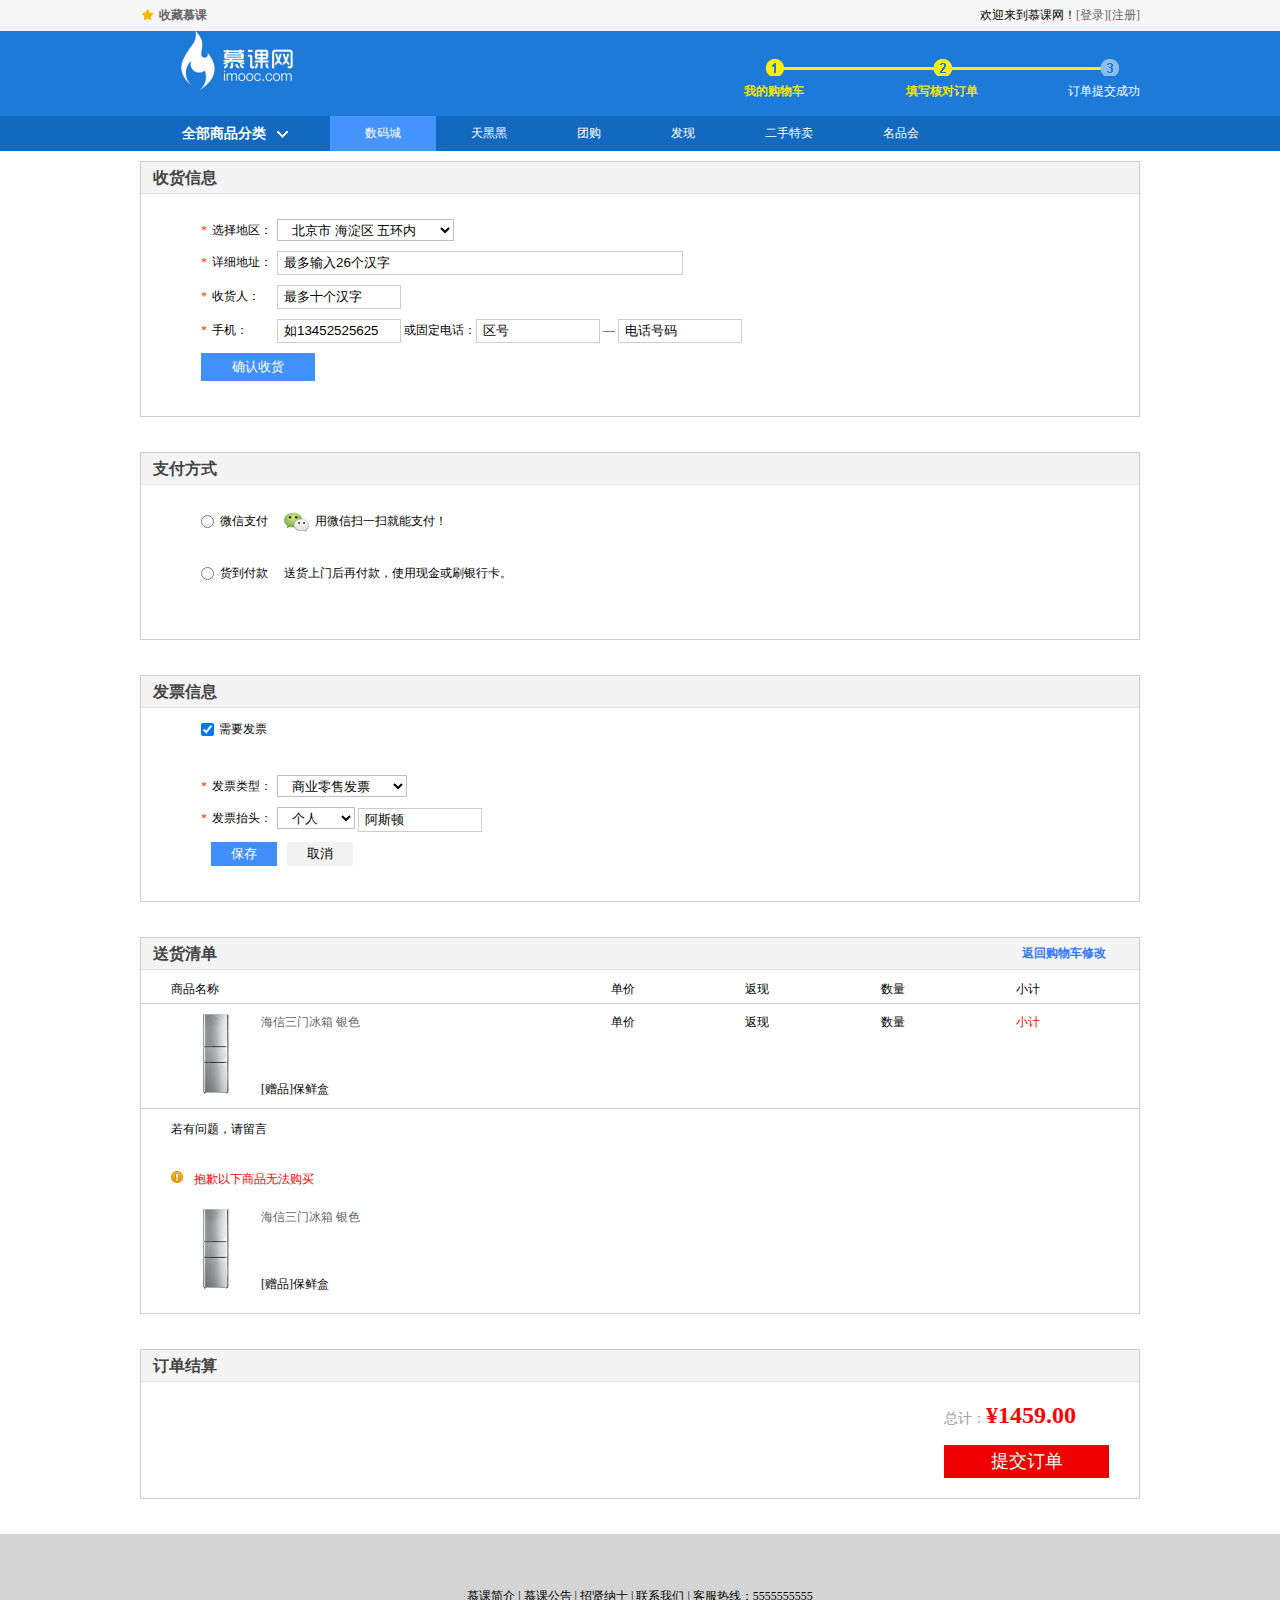
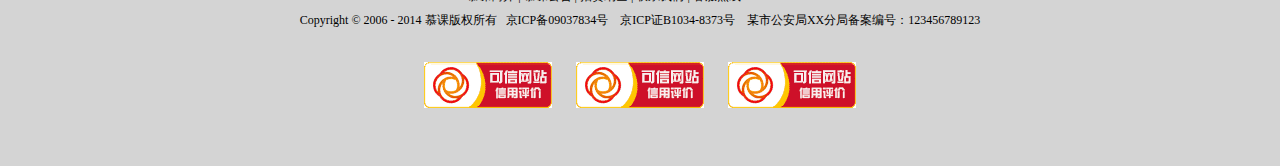
<file: 购物车.html>
<!doctype html>
<html>
<head>
<meta charset="utf-8">
<title>index</title>

<link rel="stylesheet" type="text/css" href="style/reset.css">
<link rel="stylesheet" type="text/css"  href="style/main.css">
</head>

<body>
<div class="headerBar">
	<div class="topBar">
		<div class="comWidth">
			<div class="leftArea">
				<a href="#" class="collection">收藏慕课</a>
			</div>
			<div class="rightArea">
				欢迎来到慕课网！<a href="#">[登录]</a><a href="#">[注册]</a>
			</div>
		</div>
	</div>
	<div class="logoBar">
		<div class="comWidth">
			<div class="logo fl">
				<a href="#" ><img  src="image/logo/logo.png" alt="慕课网"></a>
			</div>
			<div class="stepBox fr">
				<div class="step"></div>
				<ul class="step_text">
					<li class="s01 active">我的购物车</li>
					<li class="s02 active">填写核对订单</li>
					<li class="s03">订单提交成功</li>
				</ul>
			</div>
		</div>
	</div>
	<div class="navBox">
		<div class="comWidth">
			<div class="shopClass fl">
				<h3>全部商品分类<i></i></h3>
			</div>
			<ul class="nav fl">
				<li><a href="#" class="active">数码城</a></li>
				<li><a href="#">天黑黑</a></li>
				<li><a href="#">团购</a></li>
				<li><a href="#">发现</a></li>
				<li><a href="#">二手特卖</a></li>
				<li><a href="#">名品会</a></li>
			</ul>
		</div>
	</div>		
</div>
<div class="shoppingCart comWidth">
	<div class="shopping_item clearfix">
		<h3 class="shopping_tit">收货信息</h3>
		<div class="shopping_cont padding_shop">
			<ul class="shopping_list clearfix">
				<li>
					<span><em>*</em>选择地区：</span>
					<select class="select">
						<option value="地址" selected="selected">北京市&nbsp;海淀区&nbsp;五环内</option>
					</select>
				</li>
				<li>
					<span><em>*</em>详细地址：</span><input type="text" value="最多输入26个汉字" class="input input_b">
				</li>
				<li>
					<span><em>*</em>收货人：</span><input type="text" value="最多十个汉字" class="input">
				</li>
				<li>
					<span><em>*</em>手机：</span><input type="text" value="如13452525625" class="input">&nbsp;或固定电话：<input type="text" value="区号" class="input">&nbsp;—&nbsp;<input type="text" value="电话号码" class="input">
				</li>
				<li><input type="button" class="affirm" value="确认收货"></li>
			</ul>
		</div>
	</div>
	<div class="hr"></div>
	<div class="shopping_item clearfix">
		<h3 class="shopping_tit">支付方式</h3>
		<div class="shopping_cont padding_shop">
			<ul class="shopping_list clearfix">
				<li class="pay"><input type="radio" value="微信支付" name="pay"><span class="p1">微信支付</span><img src="image/购物车/6.购物车和结算页_r2_c.png" alt="icon"><span>用微信扫一扫就能支付！</span></li>
				<li class="pay"><input type="radio" value="货到付款" name="pay"><span class="p1">货到付款</span><span>送货上门后再付款，使用现金或刷银行卡。</span></li>
			</ul>
		</div>
	</div>
	<div class="hr"></div>
	<div class="shopping_item clearfix">
		<h3 class="shopping_tit">发票信息</h3>
		<div class="shopping_cont padding_shop">
			<input class="bill" type="checkbox" value="发票" name="发票" checked="checked"><span class="bill_text">需要发票</span>
			<ul class="shopping_list clearfix">
				<li>
					<span><em>*</em>发票类型：</span>
					<select class="select">
						<option value="bill" selected="selected">商业零售发票</option>
					</select>
				</li>
				<li>
					<span><em>*</em>发票抬头：</span>
					<select class="select">
						<option value="choose" selected="selected">个人</option>
					</select>
					<input type="text" value="阿斯顿" class="input">
				</li>
				<li><input type="button" class="aff" value="保存"><input type="button" class="new_aff" value="取消"></li>
			</ul>
		</div>
	</div>
	<div class="hr"></div>
	<div class="shopping_item clearfix">
		<h3 class="shopping_tit">送货清单<a href="#" class="backCar">返回购物车修改</a></h3>
		<div class="shopping_cont pb_10">
			<div class="cart_inner">
				<div class="cart_head clearfix">
					<div class="cart_item t_name">商品名称</div>
					<div class="cart_item t_price">单价</div>
					<div class="cart_item t_return">返现</div>
					<div class="cart_item t_num">数量</div>
					<div class="cart_item t_subtotal">小计</div>
				</div>
				<div class="cart_cont b_b clearfix">
					<div class="cart_item t_name">
						<div class="cart_shopInfo">
							<div class="cart_img">
								<img src="image/购物车/6.购物车和结算页_r2_c3.png" alt="shop">
							</div>
							<div class="cart_shopInfo_cont">
								<p class="cart_link"><a href="#">海信三门冰箱&nbsp;银色</a></p>
								<p class="cart_info">[赠品]保鲜盒</p>
							</div>
						</div>
					</div>
					<div class="cart_item t_price">单价</div>
					<div class="cart_item t_return">返现</div>
					<div class="cart_item t_num">数量</div>
					<div class="cart_item t_subtotal t_red">小计</div>
				</div>
				<div class="cart_message">若有问题，请留言</div>
				<div class="cart_prompt"><i class="cart_prompt_icon"></i>抱歉以下商品无法购买</div>
				<div class="cart_cont clearfix">
					<div class="cart_item t_name">
						<div class="cart_shopInfo">
							<div class="cart_img">
								<img src="image/购物车/6.购物车和结算页_r2_c3.png" alt="shop">
							</div>
							<div class="cart_shopInfo_cont">
								<p class="cart_link"><a href="#">海信三门冰箱&nbsp;银色</a></p>
								<p class="cart_info">[赠品]保鲜盒</p>
							</div>
						</div>
					</div>
				</div>
			</div>
		</div>
	</div>
	<div class="hr"></div>
	<div class="shopping_item clearfix">
		<h3 class="shopping_tit">订单结算</h3>
		<div class="shopping_cont padding_shop clearfix">
			<div class="cart_count fr">
				<div class="cart_rmb">
					总计：<span>¥1459.00</span>
				</div>
				<input type="button" value="提交订单" class="cart_btn">
			</div>
		</div>
	</div>
</div>
<div class="hr"></div>
<div class="footer">
	<p><a href="#">慕课简介</a>&nbsp;|&nbsp;<a href="#">慕课公告</a>&nbsp;|&nbsp;<a href="#">招贤纳士</a>&nbsp;|&nbsp;<a href="#">联系我们</a>&nbsp;|&nbsp;<a href="#">客服热线：5555555555</a></p>
	<p>Copyright © 2006 - 2014 慕课版权所有&nbsp;&nbsp;&nbsp;京ICP备09037834号&nbsp;&nbsp;&nbsp;   京ICP证B1034-8373号&nbsp;&nbsp;&nbsp;   某市公安局XX分局备案编号：123456789123</p>
	<p class="web"><a href="#"><img src="image/webLogo.png" alt="logo"></a><a href="#"><img src="image/webLogo.png" alt="logo"></a><a href="#"><img src="image/webLogo.png" alt="logo"></a></p>
</div>
</body>
</html>
</file>
<file: style/main.css>
@charset "utf-8";
/* CSS Document */

/*公用*/
.comWidth{
  	width: 1000px;
 	margin: 0 auto;
	
}
.leftArea{float: left;}
.rightArea{float: right;}
.hide{display: none;}
.show{display: block;}

/*topBar*/
.topBar{height:31px;background-color:#F7F7F7;line-height: 31px;min-width: 1000px;}
.collection{
	background: url("../image/icon/collection.png")left center no-repeat;
	padding-left: 19px;font-weight: bold;
}
.topBar a:hover{color:red;}

/*logo*/
.logoBar{height: 85px;background-color: #1D7AD9;min-width: 1000px;}
.logo{padding-left: 41px;padding-right: 13px}

/*search*/
.searchBox{width:430px;padding-top: 23px;padding-left: 185px;}
.search_text{width: 350px;height: 35px;padding: 0 5px;background-color: #FFF;}
.search_btn{width: 70px;height: 35px;font-size: 14px;font-family:"微软雅黑";background-color: #FF8C00;color: #FFF;}

/*购物车*/
.shopCar{width: 145px;height: 35px;background-color: #FF8C00;margin-top: 23px;font-size: 14px;font-family: "微软雅黑";line-height: 31px; color:#FFF;margin-right: 59px;}
.shopText{height: 100%;width: 87px;border-right:#E27A00 solid 1px; background:url("../image/icon/shaoIcon.png") 10px center no-repeat;text-indent:40px; }
.shopNum{width: 27px;height: 35px;border-left: #FF9C01 solid 1px;background: url("../image/icon/sj.png") 33px center no-repeat;text-align: right;padding-right: 29px;}
.navBox{height: 35px;background: #1369C0;color:#FFF;min-width: 1000px;}
.shopClass{width:190px;font-family: "微软雅黑";position: relative;}
.shopClass h3{text-align: center;line-height: 35px;font-family: "微软雅黑";}
.shopClass i{width: 11px;height: 7px;overflow: hidden;background: url("../image/icon/down.png") left center no-repeat;display: inline-block;margin-left: 11px;}
.nav{font-family: "微软雅黑";line-height:35px;}
.nav li{float:left;}
.nav a{height:35px;display:inline-block;padding:0 35px;color:#FFF;}
.nav .active{background-color:#4593FD;}

/*商品弹出列表*/
.shopClass_show{background-color: #4593FD;position: absolute;left: 0;top: 35px;width: 100%;}
.shopClass_item{margin: 0; padding: 14px 10px;border-bottom: #3487F2 solid 1px;border-top: #5AA1FE solid 1px;}
.shopClass_item .b{font-family:"微软雅黑";font-size:14px;font-weight:bold;}
.shopClass_item a{color:#FFF;}
.shopClass_item a:hover{text-decoration: underline;}
.shopClass_item dt{height:22px;background: url("../image/icon/shop_sj.png") right center no-repeat;}
.shopClass_item .aLink{height:20px;width:47px;background:url("../image/icon/aLink.png") left center no-repeat;display:inline-block;text-align:center;line-height:20px;text-decoration:underline;}

/*shopClass_item active状态*/
.shopClass_active{background-color: #FFF;border-left: #4593FD solid 1px;}
.shopClass_active a{color:#000;}
.shopClass_active .aLink{color:#FFF;text-decoration:none;}
.shopClass_active dt{background: none;}

/*弹出的菜单*/
.shopClass_list{width:568px;border:#CCC solid 1px;position:absolute;left:190px;top:35px;z-index: 999;background-color: #FFF;}
.shopClass_cont{padding: 0 20px;}
.shopList_item{padding: 10px 0;border-bottom: #CCC solid 1px;}
.shopList_item dt{color:#4B87D9;font-weight:bold;height:14px;line-height: 24px;}
.shopList_item dd{padding-left:68px;margin-top:-14px;line-height: 24px;}
.shopList_item a{margin-right:12px;}
.shopList_links{padding: 15px 0; }
.shopList_links  a{color:#FFF;background-color:#2785E6;height:26px;line-height:26px;font-size:12px;display:inline-block;padding:0 14px 0 8px;margin-right: 10px;}
.shopList_links span{width:11px;height:7px;background:url("../image/icon/shop_sj.png") left center no-repeat;display:inline-block;margin-left:7px;}

/*banner*/
.banner{margin-bottom: 35px;}
.banner_bar{float:right;position:relative;overflow: hidden;}
.imgBox{position:absolute;left:0;top:0;}
.imgBox li{float:left;}
.imgBox img{width:810px;height:326px;display:block;}
.imgNum{position:absolute;left:0;bottom:15px;width:100%;text-align: center;}
.imgNum a{width:20px;height:5px;overflow:hidden;background-color:#FFF;display:inline-block;margin:0 3px;}
.imgNum .active{background-color:#FF7700;}
.banner_big,.banner_big img{width:810px;height:326px;}
.banner_big .imgBox{width:1620px;height:326px;}
.banner_sm,.banner_sm img{width: 190px;height: 400px;}
.banner_sm .imgBox{width: 360px;height: 400px;}


/*商品标题*/
.shopTit{height:44px;font-family:"微软雅黑";line-height:44px;margin-bottom: 15px;margin-top: 15px;}
.shopTit h3{font-size:24px;float: left;font-weight: normal;padding-left: 15px;}
.icon{width:44px;height:44px;float: left;background:url("../image/icon/shopIcon.png") left top no-repeat;}
.more{float:right;font-family:"宋体";}
.more:hover{text-decoration:underline;}

/*商品列表*/
.shopList{margin-top: 15px;}
.shopList .leftArea{width: 190px;}
.shopList .rightArea{width: 808px;border: #999 solid 1px;border-bottom: #FF7201 solid 3px;height: 396px;overflow: hidden;}

/*商品列表 右侧*/
.shopList_top{margin-right: -5px;}
.shop_item{width: 202px;border-right: #999 solid 1px;border-bottom: #999 solid 1px;height: 279px;text-align: center;font-family: "微软雅黑";float: left;}
.shop_img{height: 218px;}
.shop_img img{width: 100%;height: 218px; display: block;}
.shop_img h3{font-size: 16px;}
.shop_img p{font-size: 14px;color: #FF7300;line-height: 21px;}

/*商品列表-小*/
.shopList_sm{margin-right: -5px;}
.shopItem_sm{width: 202px;border-right: #999 solid 1px;height:  116px; float: left;}
.shopItem_smImg {width: 95px;height: 95px;float: left;text-align: center;line-height: 116px;vertical-align: middle;margin-top: 18px;}
.shopItem_text{padding-top: 28px;width: 100px;float: left;}
.shopItem_text p{color: #FF7300;}
.shopItem_text h3{font-family: "微软雅黑";font-size: 16px;line-height: 30px;}

/*footer*/
.footer{text-align:  center;background-color: #D4D4D4;line-height: 24px;padding: 50px 0;min-width: 1000px;}
.footer a{color: #000;}
.footer a:hover{color: red;}
.footer .web img{margin: 0 12px;}
.footer .web{padding-top: 30px;}
.hr{height: 35px;}

/*产品分类*/
.product .leftArea{width: 190px;}
.product .rightArea{width: 810px;}
.product .banner_bar{float: none;}

/*产品分类导航*/
.leftNav{background-color: #F3F3F3;border: #D7D7D7 solid 1px;}
.nav_title{height: 34px;line-height: 34px;font-size: 14px;border-bottom: #D7D7D7 solid 1px;text-align: center;}
.nav_cont{padding: 0 18px 4px;border-bottom: #D7D7D7 dotted 1px;margin-bottom: -1px;}
.nav_cont h3{font-size: 12px;height: 30px;line-height: 30px;}
.navCont_list{line-height: 25px;}
.navCont_list li{float: left;width: 50%;}
.vertical li{float: none;width: auto;padding-left: 8px;}
.vertical .nav_title{font-size: 14px;font-family: "微软雅黑";}
.vertical .nav_cont h3{font-size: 14px;font-family: "微软雅黑";}

/*标题*/
.hr_7{height: 7px;}
.product_title{height: 34px;border-bottom: #CCCCCC solid 2px;margin-left: 6px;}
.product_title h3{width: 180px;border-bottom: #096DBA solid 2px;height: 34px;line-height: 34px;text-indent: 9px;}

/*商品*/
.item{width: 25%;float: left;margin-bottom: 10px; position: relative;}
.img_item{height: 170px;text-align: center;line-height: 260px;vertical-align: middle;}
.item p{line-height: 20px;width: 160px;margin-left: 22px;}
.item a{color: #000;}
.item a:hover{text-decoration: underline;}
.money{color: #D4105A;font-weight: bold;padding-top: 10px;}
.stars{width: 13px;height: 12px;overflow: hidden;background: url("../image/icon/collection.png")  left top no-repeat;display: inline-block;margin-right: 1px;}
.hr_15{height: 15px;}
.renqi{width: 52px;height: 52px;background: url("../image/icon/hot.png") left top no-repeat;position: absolute;right: 0;top:0;}

/*筛选*/
.screening{border-bottom: #CCC solid 1px;}
.screening dt{line-height: 32px;width: 74px;text-align: right;float: left;margin-right: 42px;}
.limit{width: 55px;float: left;line-height: 32px;}
.screening .active{background-color: #1D7AD9;color: #FFF;}
.screening a{padding: 2px;}
.screening_list{line-height: 32px;width: 626px;float: left;}
.screening_list li{width: 20%;float: left;}
.screen_more{border: #CCC solid 1px;height: 23px;line-height: 23px;margin-top: 4px;float: left;padding-right: 11px;padding-left: 11px;margin-right: 10px;}
.screen_more a{background: url("../image/icon/3.筛选页_r2_c2.png") right center no-repeat;padding-right: 14px;}
.addInfo{height: 31px;border: #CCC solid 1px;background-color: #F5F5F5;}
.address{float: left;}
.address .add_text{float: left;line-height: 31px;padding-left: 12px;padding-right: 6px;}
.screen_text{line-height: 31px;padding-right: 80px;}
.check input,.check label{vertical-align: middle;}
.shop_number em{color: red;font-style: normal;font-weight: bold;}
.check{position: relative;top: -1px;}
.screening_list_more .item{width: 33.3%;}
.addCar{border:#999 solid 1px;height: 22px;display: inline-block;padding: 0 6px 0 23px;background: url("../image/icon/3选页_r2_c2.png") 6px center no-repeat;}


/*page*/
.page{text-align: center;}
.page a{height: 24px;display: inline-block;line-height: 24px;border: #ccc solid 1px;padding: 0 12px;margin: 0 2px;}
.page .hl{display: inline-block;padding: 0 12px;margin: 0 2px;}
.morePage{padding-left: 14px;display: inline-block;height: 24px;line-height: 24px;}
.pageNum{width: 29px;padding: 0 3px;border: #ccc solid 1px;height: 24px;line-height: 24px;text-align: center;margin-left: 4px;}
.page_btn{width: 44px;height: 24px;line-height: 24px;background-color: #E8E8E8;border: #ccc solid 1px;}
.ye{padding: 0 8px 0 6px;}


/*组件*/
.select{border: #999 solid 1px;height: 22px;line-height: 22px;float: left;background-color: #FFF;padding-left: 10px;position: relative;padding-right: 20px;margin-top: 4px;}
.select h3{font-size: 12px;font-weight: normal;}
.select span{position: absolute;right: 0;top: 0;height: 100%;width: 20px;background: url("../image/icon/3.筛选页_r.png") center center no-repeat;}
.show_select{position: absolute;left: -1px;top: 22px;background-color: #FFF;width: 100%;border: #999 solid 1px;display: none;}
.show_select li{padding-left: 10px;}

/*商品介绍*/
.gray{background-color: #F0F0F0;}
/*位置*/
.userPosition{font-size:0;font-family:"微软雅黑";margin-top: 25px;margin-bottom: 15px;}
.userPosition span,.userPosition em,.userPosition a,.userPosition strong{font-size: 12px;}
.userPosition em{font-style: normal;}
.userPosition a:hover{text-decoration: underline;}
.description{border: #ccc solid 1px;}
.description_info{background-color: #fff; }
.description .leftArea{width: 309px;}
.description .rightArea{width: 688px;border-left: #ccc solid 1px;}
/*图片展示*/
.description_img .big{height: 341px;width: 309px;text-align: center;display: table-cell;vertical-align: middle;}
.des_smimg{padding-left: 1px;width: 265px; margin: 0 auto;}
.des_smimg li{float: left;margin-left: -1px;}
.des_smimg img{border: #ccc solid 1px;}
.des_smimg .active{border-color: #317EE7;position: relative;}
.des_content{padding: 10px;}
.des_content h3{font:bold 16px/22px "微软雅黑";padding:13px 25px;}
.des_content .dt{width: 75px;float: left;color: #666;text-indent: 17px;line-height: 25px;}
.des_content .dl{margin-bottom: 7px;}
.des_money{font-size: 18px;color: #D70000;font-family: "微软雅黑";}
.des_money em{font-style: normal;font-size: 12px;}
.hg{padding-top: 2px;display: inline-block;}
.hg_icon{width: 55px;height: 18px;display: inline-block;background:url("../image/商品详情/_r2_c2.png") top left no-repeat;font-style: normal;color: #fff;text-indent: 14px;line-height: 18px;margin-right: 5px;}
/*送货*/
.des_position{background-color: #F2F2F2;padding-top: 20px;}
.des_position .dl{padding-bottom: 16px;}
.self{border: #BFBFBF solid 1px;height: 28px;background-color: #fff;font-family: "宋体";font-size: 12px;}
.des_position .word2{font-family: "宋体";font-size: 12px;color:#656565;padding-left: 9px;}
.des_position .color{border: #BFBFBF solid 1px;background-color: #fff;padding: 10px 27px;margin-right: 10px;}
.des_position .reguler{float: left;border: #BFBFBF solid 1px;background-color: #fff;padding: 8px 9px 6px;;margin-right: 10px;margin-bottom: 8px;font-family: "宋体";font-size: 12px;color: #666666;}
.des_position .dd{padding-left: 74px;}
.des_position .dt{font-family: "宋体";font-size: 12px;}
.des_position .more{line-height: 60px;}
.des_position .active{border-color: #317EE7;}
/*数量*/
.des_number{border: #b2b2b2 solid 1px;height: 32px;width: 82px;float: left;}
.des_number div{height: 100%;float: left;}
.reduction{width: 15px;background: url("../image/商品详情/_r6_c5.png") left top no-repeat;border-right: #b2b2b2 solid 1px;}
.plus{width: 15px;background:url("../image/商品详情/_r6_c6.png") left top no-repeat;border-left: #b2b2b2 solid 1px;}
.des_input{width: 50px;background: url("../image/商品详情/_r6_c7.png") left top no-repeat;}
.des_input input{width: 100%;height: 100%;line-height: 32px;text-align: center;}
.xg{line-height: 32px;float: left;padding-left: 10px;color: #666666;}
.xg em{color: #FC7700;font-style: normal;}
.des_content .line{line-height: 32px;}
.des_select{font-weight: bold;margin: 22px 0 12px;text-indent: 17px;}
.des_select span{color: #0479CA;}
.shopping_btn{display: inline-block;width: 184px;height: 48px;background: url("../image/商品详情/_r_c2.png") left top no-repeat;margin-right: 40px;}
.buy_btn{display: inline-block;width: 184px;height: 48px;background: url("../image/商品详情/_r2_2.png") left top no-repeat;margin-left: 40px;}
.shop_buy .line{width: 1px;height: 90px;background-color: #E5E5E5;display: inline-block;}
.shopping_btn,.buy_btn,.shop_buy .line{vertical-align: middle;}
.shop_buy{text-align: center;}
.notes{color: #999999;text-indent: 17px;}
/*产品介绍*/
.des_info .leftArea{width: 190px;}
.des_info .rightArea{width: 790px;}
.recommend{border: #ccc solid 1px;background-color: #fff;margin-bottom: 10px;padding-bottom: 16px;}
.recommend .tit{height: 39px;border-bottom: #ccc solid 1px;line-height: 39px;text-indent: 15px;font-size: 14px;background-color:  #F3F3F3;}
.recommend .picture{width: 190px; height: 150px; display: table-cell;vertical-align: middle;text-align: center;}
.recommend .text{display: inline-block;font-family: "宋体";font-size: 12px;padding-left: 17px;padding-right: 13px;color: #999999;line-height: 17px;}
.recommend .text:hover{text-decoration: underline;display: inline-block;}
.recommend span{color: #DE0000;font-family: "微软雅黑";text-indent: 17px;display: block;font-weight: bold;line-height: 17px;}
.des_info .leftArea .active{border-top-color:#1D86CF;border-top-width: 3px;}
/*评价*/
.rightArea .comment{border: #ccc solid 1px;}
.rightArea .menu li{border-bottom: #ccc solid 1px;width: 50%;height: 40px;line-height: 40px; background-color: #F1F1F1;float: left;border-left: #ccc solid 1px;margin-left: -1px;text-align: center;font-family: "宋体";font-size: 14px;}
.rightArea .menu li img{vertical-align: middle;padding-right: 16px;}
.rightArea .menu .active{color: #fff;background-color: #0479CA;}
.details{background-color: #fff;position: relative;}
.details .title{font-family: "宋体";font-size: 14px;line-height: 28px;font-weight: bold;text-indent: 10px;color: #666666;display: inline-block;}
.details .score{color: #FF8F00;font-family: "微软雅黑";font-size: 50px;margin-top: 21px;text-indent: 17px;line-height: 72px;}
.details .score span{font-family: "微软雅黑";font-size: 18px;color: #79798D;font-weight: normal;padding-right: 9px;}
.details .degree{display: inline-block;height: 50px;}
.details .degree .ic{width: 451px; line-height: 18px; height: 18px;font-size: 12px;display: block;text-indent: 414px;background: url("../image/商品详情/_r4_c8.png") 411px top no-repeat;color: #fff;padding-bottom: 3px;}
.details .degree .top{width: 451px;height:16px;line-height: 16px; background-color: #BDBDBD;color: #fff;font-size: 12px;font-family: "宋体";vertical-align: middle;display: table-cell;}
.details .degree .text{font-size: 12px;text-indent: 0;line-height: 24px;color: #66667D;}
.hr_58{height: 58px;display: block;}
.hr_58 img{position: absolute;left: 752px;top:186px;}
.title_bar{height: 32px;line-height: 32px; background-color: #F2F2F2;text-indent: 24px;color: #000;font-family: "宋体";font-size: 12px;}
.title_bar .bar{margin-right: 28px;text-align: center;padding: 0 6px 7px 6px;}
.title_bar .bar:hover{text-decoration: underline;}
.title_bar .sort .t{height: 19px;line-height: 19px; border: #CDCDCD solid 1px;font-family:"宋体";font-size: 12px;color: #000;display: inline-block;vertical-align: middle;text-indent: 0;padding:0 19px 0 5px;background: url("../image/商品详情/_r4_c15.png") right center no-repeat;margin-left: -6px;}
.sort{float: right;}
.title_bar .active{color: #317EE7;font-weight: bold;width: 16px;border-bottom: #317EE7 solid 5px;}
.message .pic{ width: 60px; padding-left: 40px;padding-top: 18px;padding-right: 68px;}
.message .pic span{text-align: center;display: block;line-height: 19px;font-family: "宋体";font-size: 12px;color: #77778B;}
.message .right{padding-top: 18px;}
.message .right .top{line-height: 20px;vertical-align: middle;font-family: "宋体";font-size: 12px;font-weight: bold;background: url("../image/商品详情/_r2_c4.png") left center no-repeat;text-indent: 86px;}
.message .right .center{line-height: 50px;font-size: 12px;font-family: "宋体";color: #777777;}
.message .right a{color: #085C9B;margin-right: 13px;font-family: "宋体";font-size: 12px;}
.message{margin-bottom: 18px;}
.message .time{font-family: "宋体";font-size: 12px;color: #ABABAB;padding-top: 24px;padding-right: 23px;}
.example .page{margin-top: 26px;margin-bottom: 32px;}
.example .page a{padding:0 7px;}
.example .page input{border: #ccc solid 1px;width: 28px;height: 20px;line-height: 20px;text-align: center;}
.example .page button{margin-left: 5px;margin-right: 14px; font-family: "宋体";font-size: 12px;height: 20px;padding: 0 2px;}
.example .page a,.example .page input,.example .page button{vertical-align: middle;}
.example .page .active{color: red;background-color: #E9E9E9;}


/*咨询*/
.ask{background-color: #fff;position: relative;}
.ask .title{height: 33px;}
.ask .big{line-height: 33px;font-family: "宋体";font-size: 14px;font-weight: bold;border: #0688BA solid 1px;width: 130px;text-align: center;color: #076EBB;border-bottom:none;float: left;}
.ask .sml{width: 657px; font-family: "宋体";font-size: 12px;line-height: 33px;color: #085C9B;float: left;border-top: #fff solid 1px;border-right: #fff solid 1px;display: block;text-indent: 580px;border-bottom: #0688BA solid 1px;}
.ask .tips{height: 56px;background-color:  #F3F3F3;font-family: "宋体";font-size: 12px;color: #777777;padding:5px 19px 0 19px;margin: 10px 21px;line-height: 27px;}
.ask .topp{line-height: 20px;font-family: "宋体";font-size: 12px;font-weight: bold;}
.ask .specile{width: 605px;height: 61px; background: url("../image/商品详情/_4_c2.png")left top no-repeat;line-height: 62px;margin-top: -5px;text-indent: 28px;font-family: "宋体";font-size: 12px;}
.ask .specile span{color: #777777;}
.ask .time{position: absolute;left: 626px;height: 130px;}
.ask input{border: #ccc solid 1px;width: 28px;height: 20px;line-height: 20px;text-align: center;}
.ask .page{margin-bottom: 22px;margin-top: 20px;}
.ask button{margin-left: 5px;margin-right: 64px; font-family: "宋体";font-size: 12px;height: 20px;padding: 0 2px;}
.ask .page a{padding:0 7px;}
.ask .page a,.ask input,.ask button{vertical-align: middle;}
.ask .page .active{color: red;background-color: #E9E9E9;}

/*购物车*/
.stepBox{width: 396px;padding-top: 26px;}
.stepBox .step{background: url("../image/购物车/6.购物车和结算页_r2_c2.png") center top no-repeat;height: 19px;}
.step_text{color: #fff;font-size: 12px;line-height: 30px;}
.step_text li{float: left;}
.s01,.s03{width: 30%;}
.s02{width: 40%;text-align: center;}
.s03{text-align: right;}
.step_text .active{color: #F3E402;font-weight: bold;}
.shoppingCart{padding-top: 10px;}
.shopping_item{border: #ccc solid 1px;}
.shopping_tit{height: 31px; background-color: #F4F4F4;font-size: 16px;font-family:"微软雅黑";color: #444;line-height: 31px;text-indent: 12px;border-bottom: #E3E3E3 solid 1px;}
.padding_shop{padding:0 30px;}
.shopping_cont .select{border: #BFBFBF solid 1px;float: none;margin-top: 0;}
.shopping_list{padding: 25px 30px;}
.shopping_list li{margin-bottom: 10px;}
.shopping_list span{width: 76px;line-height: 23px;float: left;}
.shopping_list span em{color: #F30;font-style: normal;margin-right: 5px;}
.input{height: 22px;border: #ccc solid 1px;padding: 0 6px;width: 110px;vertical-align: middle;display: table-cell;}
.input_b{width: 392px;}
.affirm{width: 114px;height: 28px;background-color: #4290FB;color: #fff;}
.pay{height: 42px;}
.pay span{float: none;}
.pay .p1{padding-left: 6px;padding-right: 16px;}
.pay input,.pay span{vertical-align: middle;}
.pay img{width: 26px; height: 20px;padding-right: 5px;vertical-align: middle;}
.bill,.bill_text{vertical-align: middle;line-height: 42px;}
.bill{margin-right: 5px;margin-left: 30px;}
.aff{background-color: #408EF9;color: #fff;width: 66px;height: 24px;margin-right: 10px;margin-left: 10px;}
.new_aff{background-color: #F3F3F3;color: #000;width: 66px;height: 24px;}
.backCar{float: right;font-size: 12px;font-family: "宋体";margin-right: 33px;color: #3377FF;}
.backCar:hover{text-decoration: underline;}

.cart_head{padding-top: 5px;}
.cart_item{border-bottom: #ccc solid 1px;float: left;}
.cart_head .cart_item{line-height: 28px;}
.t_name{width: 440px;padding-left: 30px;}
.t_price{width: 134px;}
.t_return{width: 136px;}
.t_num{width: 135px;}
.t_subtotal{width: 123px;}
.cart_img{width: 90px;height: 100px;text-align: center;float: left;}
.cart_shopInfo img{width: 26px;height: 80px;padding-top: 10px;}
.cart_shopInfo_cont{font-size: 12px;}
.cart_link{line-height: 37px;margin-bottom: 30px;}
.cart_link:hover{text-decoration: underline;}
.cart_info{color: #000;}
.cart_cont .cart_item{border-bottom: none;line-height: 37px;}
.t_red{color: red;}
.cart_message{line-height: 40px;text-indent: 30px;margin-bottom: 10px;}
.cart_prompt{line-height: 40px;padding-left: 30px;color: red;}
.cart_prompt_icon{width: 12px;height: 12px;display: inline-block;background: url("../image/购物车/6.购物车和结算页_r8_c2.png") left top no-repeat;margin-right: 11px;}
.pb_10{padding-bottom: 10px;}
.b_b{border-bottom: #ccc solid 1px;}
.cart_rmb{font-size: 14px;color: #999;font-style: normal;margin-bottom: 16px;padding-top: 20px;}
.cart_rmb span{font-size: 24px;color: red;font-family: "宋体";font-weight: bold;}
.cart_btn{width: 165px;hanging-punctuation: 33px;background-color: #EE0000;font: 18px/33px "微软雅黑";color: #fff;margin-bottom: 20px;}
</file>
